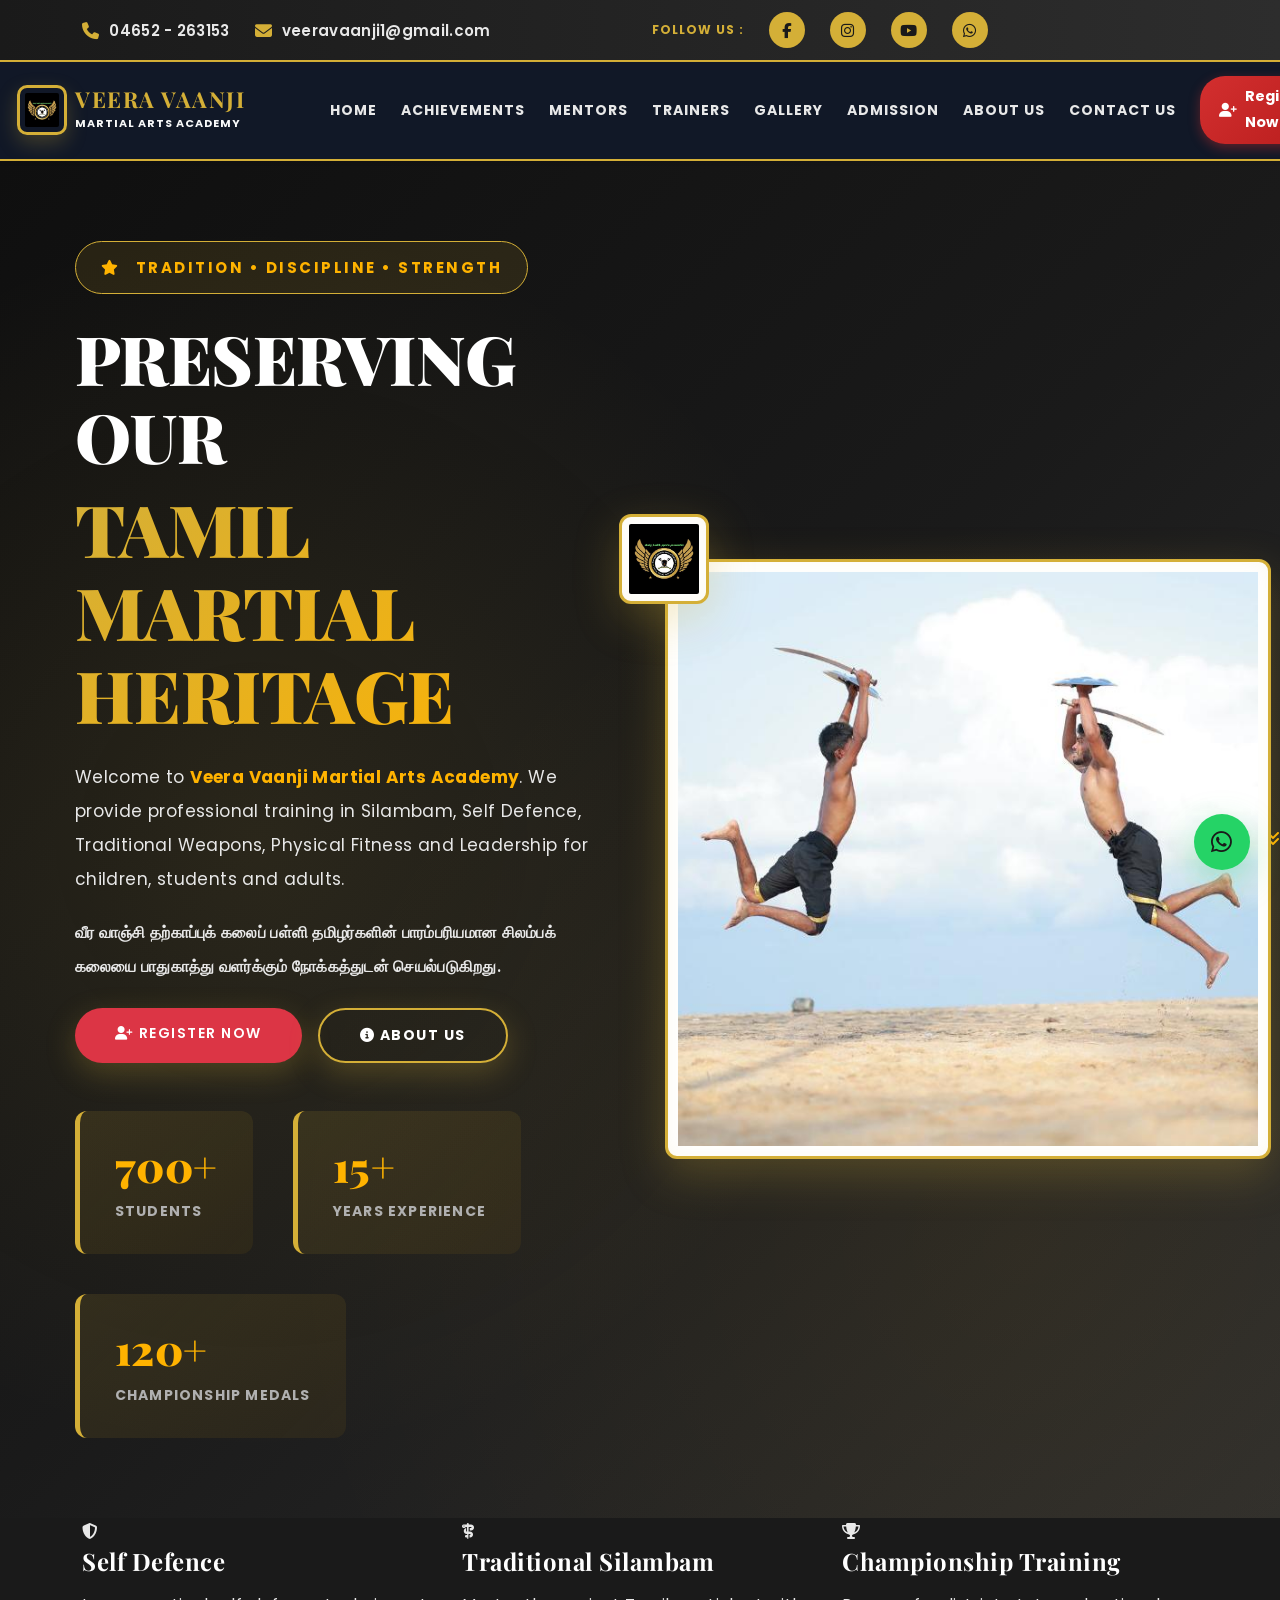
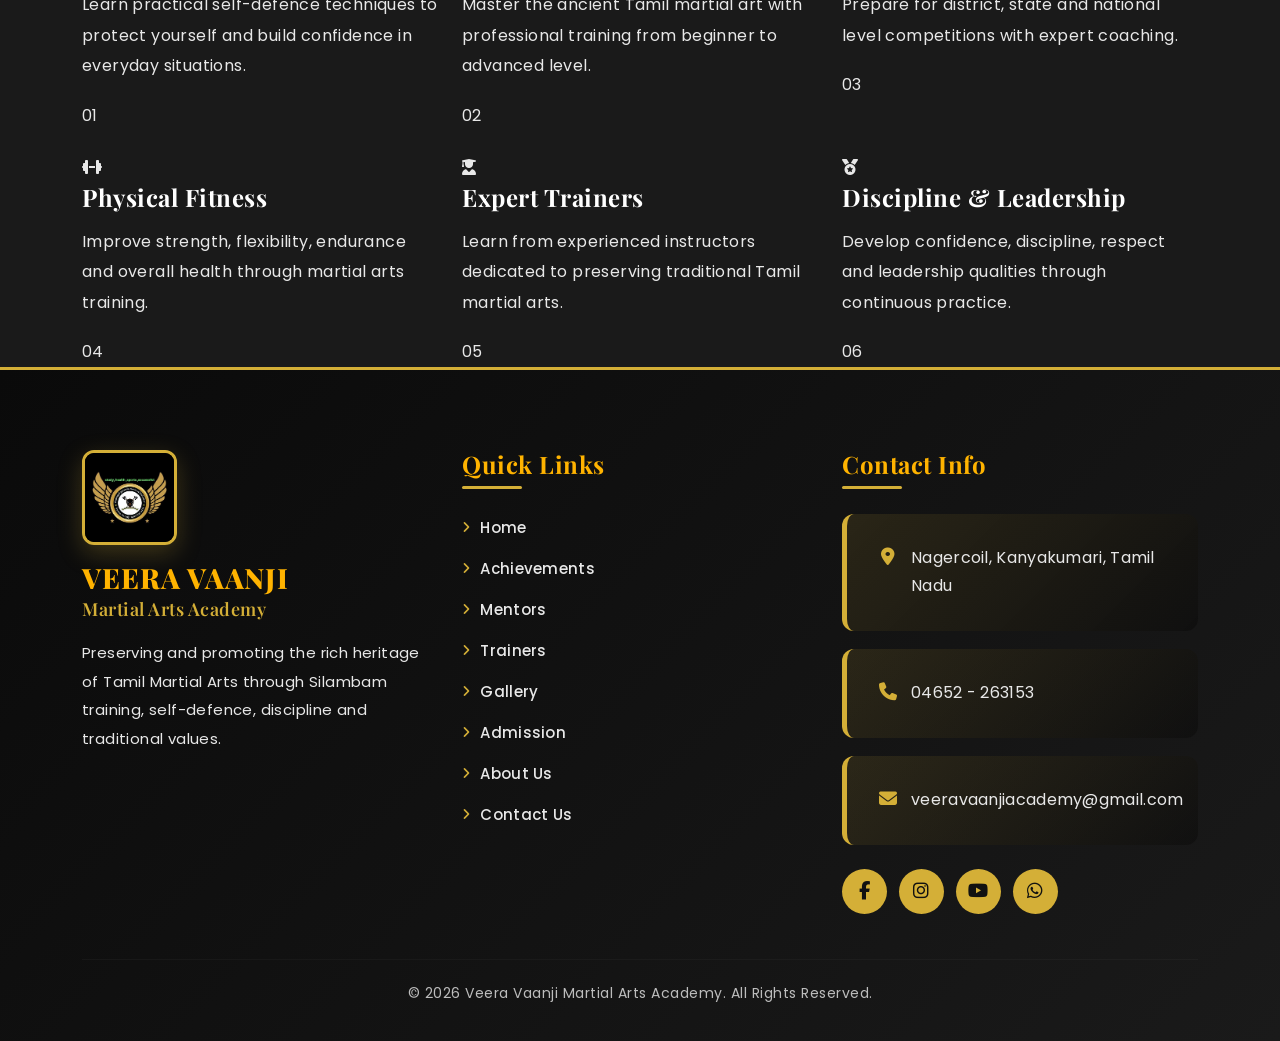
<file: templates/index.html>
<!DOCTYPE html>
<html lang="en">

<head>
    <!-- Character Encoding -->
    <meta charset="UTF-8">
    <meta http-equiv="X-UA-Compatible" content="IE=edge">
    <meta name="viewport" content="width=device-width, initial-scale=1.0">

    <!-- SEO -->
    <meta name="description" content="Veera Vaanji Martial Arts Academy - Learn Traditional Tamil Silambam, Self Defence, Sword Training and Fitness.">
    <meta name="keywords" content="Silambam, Martial Arts, Self Defence, Tamil Martial Arts, Veera Vaanji, Nagercoil, Kanyakumari">
    <meta name="author" content="Veera Vaanji Martial Arts Academy">

    <!-- Website Title -->
    <title>Veera Vaanji Martial Arts Academy | Silambam Training</title>

    <!-- Website Icon -->
    <link rel="icon" type="image/png" href="/static/images/logo.png">

    <!-- Google Fonts -->
    <link rel="preconnect" href="https://fonts.googleapis.com">
    <link rel="preconnect" href="https://fonts.gstatic.com" crossorigin>
    <link href="https://fonts.googleapis.com/css2?family=Poppins:wght@300;400;500;600;700;800;900&display=swap" rel="stylesheet">

    <!-- Bootstrap CSS -->
    <link href="https://cdn.jsdelivr.net/npm/bootstrap@5.3.3/dist/css/bootstrap.min.css" rel="stylesheet">

    <!-- Font Awesome -->
    <link rel="stylesheet" href="https://cdnjs.cloudflare.com/ajax/libs/font-awesome/6.7.2/css/all.min.css">

    <!-- AOS Animation -->
    <link rel="stylesheet" href="https://unpkg.com/aos@2.3.4/dist/aos.css">

    <!-- Swiper -->
    <link rel="stylesheet" href="https://cdn.jsdelivr.net/npm/swiper@11/swiper-bundle.min.css">

    <!-- Animate CSS -->
    <link rel="stylesheet" href="https://cdnjs.cloudflare.com/ajax/libs/animate.css/4.1.1/animate.min.css"/>

    <!-- Bootstrap Icons -->
    <link rel="stylesheet" href="https://cdn.jsdelivr.net/npm/bootstrap-icons@1.11.3/font/bootstrap-icons.min.css">

    <!-- Custom CSS -->
    <link rel="stylesheet" href="/static/css/style.css">

    <style>
        /* Smooth Scroll */
        html {
            scroll-behavior: smooth;
        }

        /* Prominent Register CTA in Navbar */
        .nav-btn-register {
            background: linear-gradient(135deg, #d32f2f, #b71c1c) !important;
            color: #ffffff !important;
            font-weight: 700 !important;
            font-size: 0.9rem !important;
            padding: 0.5rem 1.2rem !important;
            border-radius: 25px !important;
            box-shadow: 0 4px 12px rgba(211, 47, 47, 0.4);
            display: inline-flex;
            align-items: center;
            gap: 7px;
            text-decoration: none;
            transition: all 0.3s ease !important;
        }

        .nav-btn-register:hover {
            background: linear-gradient(135deg, #b71c1c, #801313) !important;
            transform: translateY(-2px);
            box-shadow: 0 6px 16px rgba(211, 47, 47, 0.6);
            color: #ffffff !important;
        }
    </style>
</head>

<body>

    <!--==========================================
                TOP HEADER
    ===========================================-->
    <section class="top-header">
        <div class="container">
            <div class="row align-items-center">
                <!-- Left Side -->
                <div class="col-lg-6 col-md-6">
                    <div class="top-contact">
                        <a href="tel:04652263153">
                            <i class="fa-solid fa-phone"></i> 04652 - 263153
                        </a>
                        <a href="mailto:veeravaanji1@gmail.com" target="_blank">
                            <i class="fa-solid fa-envelope"></i> veeravaanji1@gmail.com
                        </a>
                    </div>
                </div>

                <!-- Right Side -->
                <div class="col-lg-6 col-md-6">
                    <div class="top-social">
                        <span>Follow Us :</span>
                        <a href="https://www.facebook.com/share/1Tf6hzZPC5/" target="_blank">
                            <i class="fab fa-facebook-f"></i>
                        </a>
                        <a href="https://www.instagram.com/veera_vaanji?igsh=MXdpdHE1dXgzdG81OQ==" target="_blank" rel="noopener noreferrer">
                            <i class="fab fa-instagram"></i>
                        </a>
                        <a href="https://youtube.com/@veera_vaanji?si=LfIfXK4PFjBQguB0" target="_blank">
                            <i class="fab fa-youtube"></i>
                        </a>
                         <a href="https://wa.me/918220633153?text=Hello%20Veera%20Vaanji%20Academy,%20I%20want%20admission%20details" target="_blank">
    <i class="fab fa-whatsapp"></i>
</a>
                    </div>
                </div>
            </div>
        </div>
    </section>

    <!--==========================================
                NAVIGATION BAR
    ===========================================-->
  <!-- Navigation Bar with Smooth Mobile Toggle -->
<nav class="navbar navbar-expand-lg navbar-dark custom-navbar sticky-top shadow-sm">
    <div class="container">
        
        <!-- Logo -->
        <a class="navbar-brand d-flex align-items-center" href="/">
            <img src="/static/images/logo.png" alt="Veera Vaanji Logo" class="logo img-fluid" style="height:50px; width:auto;">
            <div class="brand-text ms-2">
                <h4 class="mb-0 fw-bold">VEERA VAANJI</h4>
                <small class="text-uppercase text-light">Martial Arts Academy</small>
            </div>
        </a>

        <!-- Mobile Toggle Button (Animated Hamburger / Close X) -->
        <button class="navbar-toggler mobile-menu-btn" 
                type="button" 
                id="menuToggleBtn"
                aria-label="Toggle navigation">
            <span class="toggler-icon"></span>
        </button>

        <!-- Navigation Menu -->
        <div class="collapse navbar-collapse justify-content-end" id="navbarMenu">
            <ul class="navbar-nav align-items-lg-center">
                <li class="nav-item"><a class="nav-link active" href="/">HOME</a></li>
                <li class="nav-item"><a class="nav-link" href="/achievement">ACHIEVEMENTS</a></li>
                <li class="nav-item"><a class="nav-link" href="/mentors">MENTORS</a></li>
                <li class="nav-item"><a class="nav-link" href="/trainers">TRAINERS</a></li>
                <li class="nav-item"><a class="nav-link" href="/gallery">GALLERY</a></li>
                <li class="nav-item"><a class="nav-link" href="/admission">ADMISSION</a></li>
                <li class="nav-item"><a class="nav-link" href="/about">ABOUT US</a></li>
                <li class="nav-item"><a class="nav-link" href="/contact">CONTACT US</a></li>
                <li class="nav-item ms-lg-2 mt-2 mt-lg-0">
                    <a href="/register" class="nav-btn-register">
                        <i class="fa-solid fa-user-plus"></i> Register Now
                    </a>
                </li>
            </ul>
        </div>

    </div>
</nav>

    <!--==========================================
                    HERO SECTION
    ===========================================-->
    <section class="hero-section" id="hero">
        <div class="hero-overlay"></div>
        <div class="container">
            <div class="row align-items-center min-vh-100">
                <!-- Left Content -->
                <div class="col-lg-6" data-aos="fade-right">
                    <span class="hero-subtitle">
                        <i class="fa-solid fa-star"></i> TRADITION • DISCIPLINE • STRENGTH
                    </span>
                    <h1 class="hero-title">
                        PRESERVING OUR <span>TAMIL MARTIAL HERITAGE</span>
                    </h1>
                    <p class="hero-text">
                        Welcome to <strong>Veera Vaanji Martial Arts Academy</strong>.
                        We provide professional training in Silambam, Self Defence, Traditional Weapons, Physical Fitness and Leadership for children, students and adults.
                    </p>
                    <p class="hero-text tamil">
                        வீர வாஞ்சி தற்காப்புக் கலைப் பள்ளி தமிழர்களின் பாரம்பரியமான சிலம்பக் கலையை பாதுகாத்து வளர்க்கும் நோக்கத்துடன் செயல்படுகிறது.
                    </p>

                    <!-- Buttons -->
                    <div class="hero-buttons mt-4 d-flex gap-3 flex-wrap">
                        <a href="/register" class="btn btn-danger btn-lg" style="border-radius: 30px; font-weight: 600;">
                            <i class="fa-solid fa-user-plus"></i> Register Now
                        </a>
                        <a href="/about" class="btn btn-outline-light btn-lg" style="border-radius: 30px;">
                            <i class="fa-solid fa-circle-info"></i> About Us
                        </a>
                    </div>

                    <!-- Statistics -->
                    <div class="hero-info mt-5">
                        <div class="info-box">
                            <h3>700+</h3>
                            <span>Students</span>
                        </div>
                        <div class="info-box">
                            <h3>15+</h3>
                            <span>Years Experience</span>
                        </div>
                        <div class="info-box">
                            <h3>120+</h3>
                            <span>Championship Medals</span>
                        </div>
                    </div>
                </div>

                <!-- Right Image -->
                <div class="col-lg-6 text-center" data-aos="fade-left">
                    <div class="hero-image">
                        <img src="/static/images/logo.png" alt="Veera Vaanji Logo" class="hero-logo">
                        <img src="/static/images/hero.png" alt="Silambam Training" class="hero-person hero-img-professional">
                    </div>
                </div>
            </div>
        </div>

        <!-- Scroll Down Arrow (Fixed link to features) -->
        <div class="scroll-down">
            <a href="#features" title="Scroll Down">
                <i class="fa-solid fa-angles-down"></i>
            </a>
        </div>
    </section>

    <!--==========================================
                    FEATURE SECTION
    ===========================================-->
    <section class="feature-section" id="features">
        <div class="container">
            <div class="row g-4">
                <!-- Feature 1 -->
                <div class="col-lg-4 col-md-6">
                    <div class="feature-card">
                        <div class="feature-icon">
                            <i class="fa-solid fa-shield-halved"></i>
                        </div>
                        <h4>Self Defence</h4>
                        <p>Learn practical self-defence techniques to protect yourself and build confidence in everyday situations.</p>
                        <span class="feature-number">01</span>
                    </div>
                </div>

                <!-- Feature 2 -->
                <div class="col-lg-4 col-md-6">
                    <div class="feature-card">
                        <div class="feature-icon">
                            <i class="fa-solid fa-staff-snake"></i>
                        </div>
                        <h4>Traditional Silambam</h4>
                        <p>Master the ancient Tamil martial art with professional training from beginner to advanced level.</p>
                        <span class="feature-number">02</span>
                    </div>
                </div>

                <!-- Feature 3 -->
                <div class="col-lg-4 col-md-6">
                    <div class="feature-card">
                        <div class="feature-icon">
                            <i class="fa-solid fa-trophy"></i>
                        </div>
                        <h4>Championship Training</h4>
                        <p>Prepare for district, state and national level competitions with expert coaching.</p>
                        <span class="feature-number">03</span>
                    </div>
                </div>

                <!-- Feature 4 -->
                <div class="col-lg-4 col-md-6">
                    <div class="feature-card">
                        <div class="feature-icon">
                            <i class="fa-solid fa-dumbbell"></i>
                        </div>
                        <h4>Physical Fitness</h4>
                        <p>Improve strength, flexibility, endurance and overall health through martial arts training.</p>
                        <span class="feature-number">04</span>
                    </div>
                </div>

                <!-- Feature 5 -->
                <div class="col-lg-4 col-md-6">
                    <div class="feature-card">
                        <div class="feature-icon">
                            <i class="fa-solid fa-user-graduate"></i>
                        </div>
                        <h4>Expert Trainers</h4>
                        <p>Learn from experienced instructors dedicated to preserving traditional Tamil martial arts.</p>
                        <span class="feature-number">05</span>
                    </div>
                </div>

                <!-- Feature 6 -->
                <div class="col-lg-4 col-md-6">
                    <div class="feature-card">
                        <div class="feature-icon">
                            <i class="fa-solid fa-medal"></i>
                        </div>
                        <h4>Discipline & Leadership</h4>
                        <p>Develop confidence, discipline, respect and leadership qualities through continuous practice.</p>
                        <span class="feature-number">06</span>
                    </div>
                </div>
            </div>
        </div>
    </section>

    <!--==========================================
                    FOOTER
    ===========================================-->
    <footer class="footer">
        <div class="container">
            <div class="row gy-5">
                <!-- Academy Info -->
                <div class="col-lg-4 col-md-6">
                    <div class="footer-logo mb-3">
                        <img src="/static/images/logo.png" alt="Veera Vaanji Logo" class="footer-img img-fluid">
                    </div>
                    <h3 class="academy-name">VEERA VAANJI</h3>
                    <h5 class="academy-sub">Martial Arts Academy</h5>
                    <p class="footer-text">
                        Preserving and promoting the rich heritage of Tamil Martial Arts through Silambam training, self-defence, discipline and traditional values.
                    </p>
                </div>

                <!-- Quick Links -->
                <div class="col-lg-4 col-md-6">
                    <h4 class="footer-title">Quick Links</h4>
                    <ul class="footer-links">
                        <li><a href="/"><i class="fa-solid fa-angle-right"></i> Home</a></li>
                        <li><a href="/achievement"><i class="fa-solid fa-angle-right"></i> Achievements</a></li>
                        <li><a href="/mentors"><i class="fa-solid fa-angle-right"></i> Mentors</a></li>
                        <li><a href="/trainers"><i class="fa-solid fa-angle-right"></i> Trainers</a></li>
                        <li><a href="/gallery"><i class="fa-solid fa-angle-right"></i> Gallery</a></li>
                        <li><a href="/admission"><i class="fa-solid fa-angle-right"></i> Admission</a></li>
                        <li><a href="/about"><i class="fa-solid fa-angle-right"></i> About Us</a></li>
                        <li><a href="/contact"><i class="fa-solid fa-angle-right"></i> Contact Us</a></li>
                       
                    </ul>
                </div>

                <!-- Contact Info -->
                <div class="col-lg-4 col-md-12">
                    <h4 class="footer-title">Contact Info</h4>
                    <div class="contact-item">
                        <i class="fa-solid fa-location-dot"></i>
                        <span>Nagercoil, Kanyakumari, Tamil Nadu</span>
                    </div>
                    <div class="contact-item">
                        <i class="fa-solid fa-phone"></i>
                        <span> 04652 - 263153</span>
                    </div>
                    <div class="contact-item">
                        <i class="fa-solid fa-envelope"></i>
                        <span>veeravaanjiacademy@gmail.com</span>
                    </div>
                    <div class="footer-social mt-4">
                        <a href="https://www.facebook.com/share/1Tf6hzZPC5/" target="_blank"><i class="fab fa-facebook-f"></i></a>
                        <a href="https://www.instagram.com/veera_vaanji?igsh=MXdpdHE1dXgzdG81OQ==" target="_blank"><i class="fab fa-instagram"></i></a>
                        <a href="https://youtube.com/@veera_vaanji?si=LfIfXK4PFjBQguB0" target="_blank"><i class="fab fa-youtube"></i></a>
                                       <a href="https://wa.me/918220633153?text=Hello%20Veera%20Vaanji%20Academy,%20I%20want%20admission%20details" target="_blank">
    <i class="fab fa-whatsapp"></i>
</a>

                    </div>
                </div>
            </div>

            <hr>

            <div class="copyright text-center">
                <p>© 2026 Veera Vaanji Martial Arts Academy. All Rights Reserved.</p>
            </div>
        </div>
    </footer>

    <!--==========================================
            FLOATING ACTION BUTTONS
    ===========================================-->
    <div class="floating-buttons">
        <!-- WhatsApp -->
        <!-- WhatsApp with Pre-filled Message -->
<a href="https://wa.me/918220633153?text=Hello%20Veera%20Vaanji%20Academy,%20I%20want%20admission%20details" class="float-btn whatsapp-btn" target="_blank" title="WhatsApp Chat">
    <i class="fab fa-whatsapp"></i>
</a>

<!-- Phone Floating Button -->


        <!-- Back To Top Arrow (Fixed: No more 404!) -->
        <a href="#" class="float-btn top-btn" onclick="window.scrollTo({top: 0, behavior: 'smooth'}); return false;" title="Back to Top">
            <i class="fa-solid fa-arrow-up"></i>
        </a>
    </div>

    <!--==========================================
            WEBSITE LOADER
    ===========================================-->
    <div id="loader">
        <div class="loader-content">
            <img src="/static/images/logo.png" alt="Veera Vaanji Logo" class="loader-logo">
            <h2>VEERA VAANJI</h2>
            <p>Martial Arts Academy</p>
            <div class="loader-spinner"></div>
        </div>
    </div>

    <!-- Scroll Progress Bar -->
    <div id="progressBar"></div>

    <!--==========================================
                JAVASCRIPT FILES
    ===========================================-->
    <script src="https://cdn.jsdelivr.net/npm/bootstrap@5.3.3/dist/js/bootstrap.bundle.min.js"></script>
    <script src="https://cdn.jsdelivr.net/npm/swiper@11/swiper-bundle.min.js"></script>
    <script src="https://unpkg.com/aos@2.3.4/dist/aos.js"></script>
    <script src="/static/js/script.js"></script>

    <script>
        // AOS Animation
        AOS.init({
            duration: 1000,
            once: true,
            easing: "ease-in-out"
        });

        // Website Loader
        window.addEventListener("load", function () {
            const loader = document.getElementById("loader");
            if (loader) {
                loader.style.opacity = "0";
                setTimeout(function () {
                    loader.style.display = "none";
                }, 500);
            }
        });

        // Scroll Progress Bar
        window.onscroll = function () {
            const winScroll = document.body.scrollTop || document.documentElement.scrollTop;
            const height = document.documentElement.scrollHeight - document.documentElement.clientHeight;
            const scrolled = (winScroll / height) * 100;
            const progressBar = document.getElementById("progressBar");
            if (progressBar) {
                progressBar.style.width = scrolled + "%";
            }
            
        };
    </script>
<script>
    // Smooth Mobile Menu Open & Close Controller
    document.addEventListener("DOMContentLoaded", function () {
        const toggleBtn = document.getElementById("menuToggleBtn");
        const navMenu = document.getElementById("navbarMenu");

        if (toggleBtn && navMenu) {
            // 1. Toggle Open / Close on Hamburger Button Click
            toggleBtn.addEventListener("click", function (e) {
                e.stopPropagation();
                const isOpen = navMenu.classList.contains("show");
                
                if (isOpen) {
                    closeMenu();
                } else {
                    openMenu();
                }
            });

            function openMenu() {
                navMenu.classList.add("show");
                toggleBtn.classList.add("is-active");
            }

            function closeMenu() {
                navMenu.classList.remove("show");
                toggleBtn.classList.remove("is-active");
            }

            // 2. Close Menu when clicking any link inside the menu
            document.querySelectorAll("#navbarMenu a").forEach(function (link) {
                link.addEventListener("click", function () {
                    closeMenu();
                });
            });

            // 3. Close Menu when tapping anywhere outside the navbar
            document.addEventListener("click", function (e) {
                if (!navMenu.contains(e.target) && !toggleBtn.contains(e.target)) {
                    closeMenu();
                }
            });
        }
    });
</script>
</body>

</html>
</file>
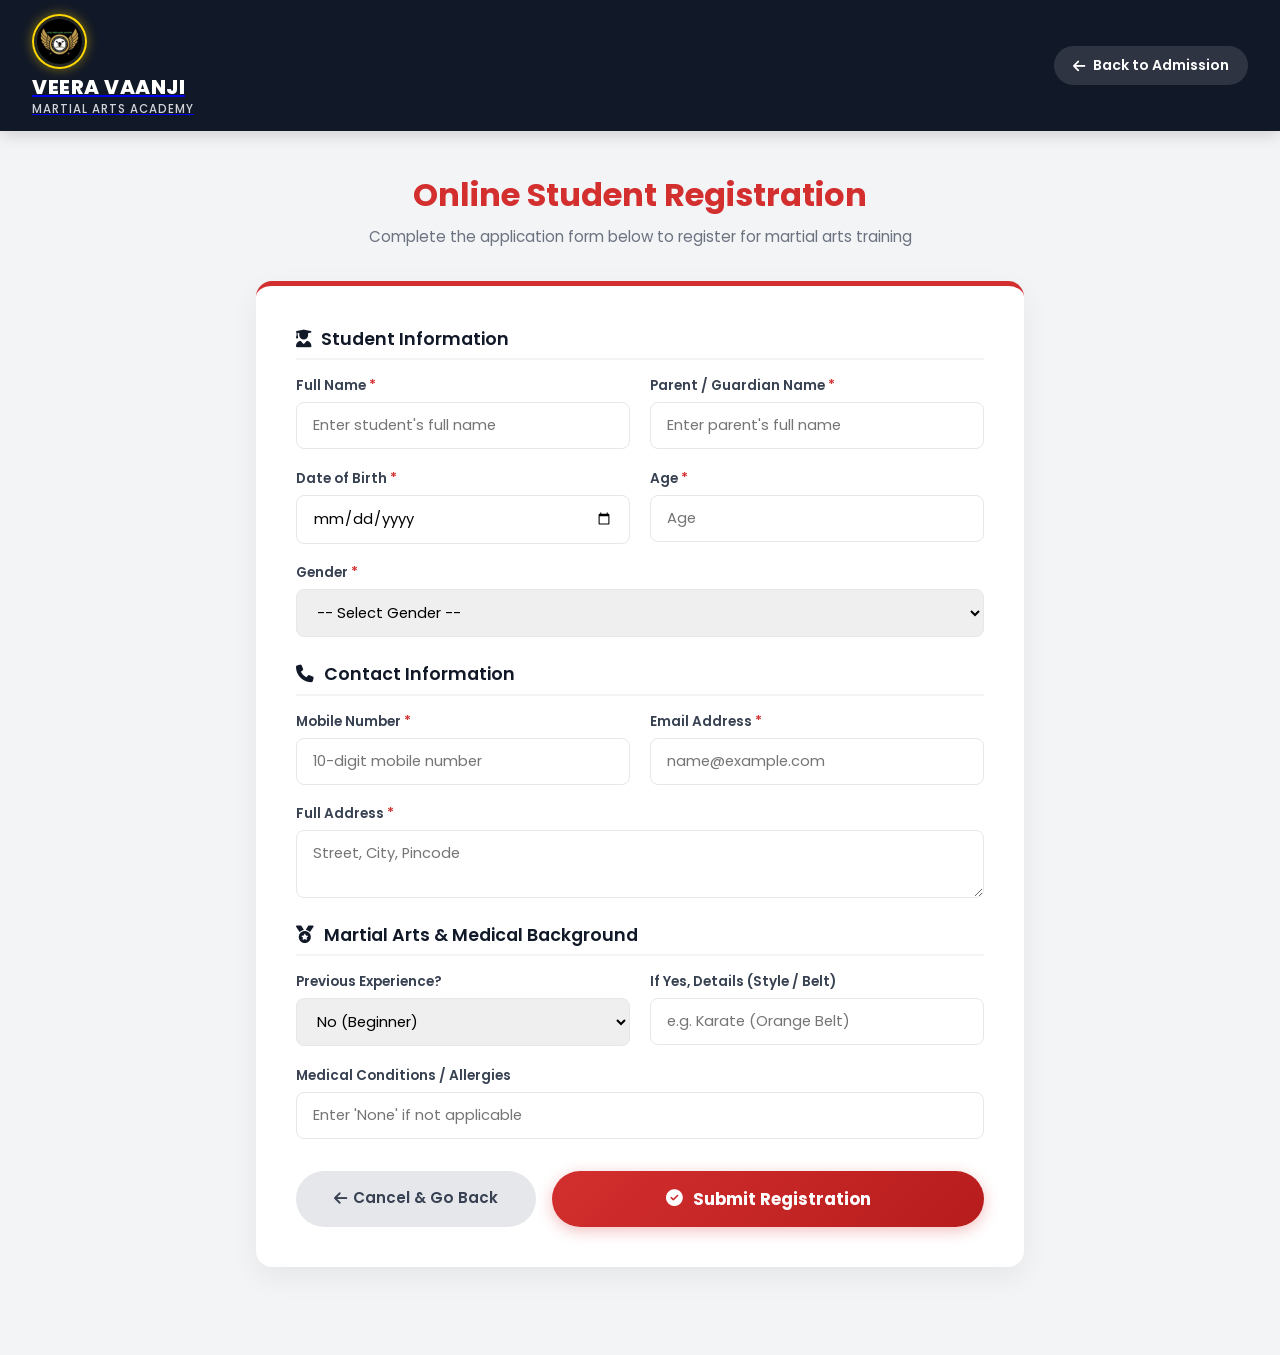
<file: templates/register.html>
<!DOCTYPE html>
<html lang="en">
<head>
    <meta charset="UTF-8">
    <meta name="viewport" content="width=device-width, initial-scale=1.0">
    <title>Student Registration - {{ app_name }}</title>
    
    <!-- Google Fonts (Poppins - Same as Home Page) -->
    <link rel="preconnect" href="https://fonts.googleapis.com">
    <link rel="preconnect" href="https://fonts.gstatic.com" crossorigin>
    <link href="https://fonts.googleapis.com/css2?family=Poppins:wght@300;400;500;600;700;800;900&display=swap" rel="stylesheet">
    
    <!-- Font Awesome Icons -->
    <link rel="stylesheet" href="https://cdnjs.cloudflare.com/ajax/libs/font-awesome/6.4.0/css/all.min.css">
    
    <style>
        :root {
            --primary: #d32f2f;
            --primary-dark: #b71c1c;
            --secondary: #111827;
            --accent: #25D366;
            --bg: #f3f4f6;
            --card-bg: #ffffff;
            --text-main: #111827;
            --text-muted: #6b7280;
            --border: #e5e7eb;
        }

        * {
            box-sizing: border-box;
            margin: 0;
            padding: 0;
            font-family: 'Poppins', 'Segoe UI', system-ui, sans-serif;
        }

        body {
            background-color: var(--bg);
            color: var(--text-main);
            line-height: 1.5;
            padding-bottom: 3rem;
        }

        /* ================= TOP NAVIGATION & LOGO ================= */
        .top-nav {
            background: var(--secondary);
            padding: 0.85rem 2rem;
            display: flex;
            justify-content: space-between;
            align-items: center;
            box-shadow: 0 4px 15px rgba(0,0,0,0.15);
            position: sticky;
            top: 0;
            z-index: 1000;
        }

        /* Exact Home Page Logo Style */
       /* Logo with Golden Yellow Border & Glow */
.brand-logo img {
    height: 55px;
    width: auto;
    object-fit: contain;
    border: 2.5px solid #ffd700;           /* Golden Yellow Border */
    border-radius: 50%;                    /* Circular border */
    padding: 3px;                          /* Inner spacing */
    background: rgba(255, 215, 0, 0.08);   /* Subtle golden tint */
    box-shadow: 0 0 12px rgba(255, 215, 0, 0.45); /* Golden glow */
}
        .brand-logo:hover {
            opacity: 0.95;
        }

        .brand-logo img {
            height: 55px;
            width: auto;
            object-fit: contain;
        }

        .brand-text {
            display: flex;
            flex-direction: column;
            justify-content: center;
        }

        .brand-text h4 {
            margin: 0;
            font-size: 1.25rem;
            font-weight: 800;
            color: #ffffff;
            line-height: 1.1;
            letter-spacing: 0.5px;
            text-transform: uppercase;
        }

        .brand-text small {
            font-size: 0.72rem;
            color: #d1d5db;
            text-transform: uppercase;
            letter-spacing: 1px;
            font-weight: 500;
            margin-top: 3px;
        }

        /* Back Button */
        .back-btn {
            display: inline-flex;
            align-items: center;
            gap: 8px;
            color: #ffffff;
            background: rgba(255,255,255,0.12);
            padding: 0.55rem 1.2rem;
            border-radius: 20px;
            text-decoration: none;
            font-size: 0.88rem;
            font-weight: 600;
            transition: all 0.25s ease;
        }

        .back-btn:hover {
            background: var(--primary);
            color: #ffffff;
            transform: translateX(-3px);
        }

        /* ================= CONTAINER & FORM ================= */
        .wrapper {
            max-width: 800px;
            margin: 2.5rem auto;
            padding: 0 1rem;
        }

        .form-header {
            text-align: center;
            margin-bottom: 2rem;
        }

        .form-header h1 {
            color: var(--primary);
            font-size: 2rem;
            font-weight: 700;
            margin-bottom: 0.4rem;
        }

        .form-header p {
            color: var(--text-muted);
            font-size: 0.95rem;
        }

        /* Form Card */
        .form-card {
            background: var(--card-bg);
            border-radius: 16px;
            padding: 2.5rem;
            box-shadow: 0 10px 30px rgba(0,0,0,0.06);
            border-top: 5px solid var(--primary);
        }

        .section-header {
            font-size: 1.1rem;
            font-weight: 600;
            color: var(--secondary);
            margin: 1.5rem 0 1rem 0;
            padding-bottom: 0.4rem;
            border-bottom: 2px solid #f3f4f6;
            display: flex;
            align-items: center;
            gap: 10px;
        }

        .section-header:first-of-type {
            margin-top: 0;
        }

        .form-grid {
            display: grid;
            grid-template-columns: repeat(2, 1fr);
            gap: 1.2rem;
        }

        .form-group {
            display: flex;
            flex-direction: column;
            gap: 0.35rem;
        }

        .form-group.full-width {
            grid-column: span 2;
        }

        .form-group label {
            font-size: 0.85rem;
            font-weight: 600;
            color: #374151;
        }

        .form-group label .req {
            color: var(--primary);
        }

        .form-group input,
        .form-group select,
        .form-group textarea {
            width: 100%;
            padding: 0.75rem 1rem;
            border: 1.5px solid var(--border);
            border-radius: 8px;
            font-size: 0.92rem;
            outline: none;
            transition: border-color 0.2s, box-shadow 0.2s;
        }

        .form-group input:focus,
        .form-group select:focus,
        .form-group textarea:focus {
            border-color: var(--primary);
            box-shadow: 0 0 0 3px rgba(211, 47, 47, 0.15);
        }

        /* Action Buttons */
        .actions-row {
            display: flex;
            gap: 1rem;
            margin-top: 2rem;
        }

        .btn-submit {
            flex: 2;
            background: linear-gradient(135deg, var(--primary), var(--primary-dark));
            color: white;
            border: none;
            border-radius: 30px;
            padding: 0.95rem 1.5rem;
            font-size: 1.05rem;
            font-weight: 700;
            cursor: pointer;
            display: flex;
            align-items: center;
            justify-content: center;
            gap: 10px;
            transition: all 0.3s ease;
            box-shadow: 0 4px 15px rgba(211, 47, 47, 0.3);
        }

        .btn-submit:hover {
            transform: translateY(-2px);
            box-shadow: 0 6px 20px rgba(211, 47, 47, 0.45);
        }

        .btn-secondary-back {
            flex: 1;
            background: #e5e7eb;
            color: #374151;
            border: none;
            border-radius: 30px;
            padding: 0.95rem 1.5rem;
            font-size: 0.95rem;
            font-weight: 600;
            text-align: center;
            text-decoration: none;
            transition: background 0.2s;
            display: flex;
            align-items: center;
            justify-content: center;
            gap: 6px;
        }

        .btn-secondary-back:hover {
            background: #d1d5db;
        }

        /* ================= MODAL SUCCESS POPUP ================= */
        .modal-overlay {
            position: fixed;
            top: 0;
            left: 0;
            width: 100vw;
            height: 100vh;
            background: rgba(0,0,0,0.6);
            backdrop-filter: blur(4px);
            display: none;
            justify-content: center;
            align-items: center;
            z-index: 1000;
            padding: 1rem;
        }

        .modal-box {
            background: white;
            border-radius: 20px;
            max-width: 500px;
            width: 100%;
            padding: 2.5rem 2rem;
            text-align: center;
            box-shadow: 0 20px 40px rgba(0,0,0,0.2);
            animation: modalFadeIn 0.3s ease;
        }

        @keyframes modalFadeIn {
            from { transform: scale(0.9); opacity: 0; }
            to { transform: scale(1); opacity: 1; }
        }

        .success-icon-wrap {
            width: 70px;
            height: 70px;
            background: #e8f5e9;
            color: #2e7d32;
            border-radius: 50%;
            display: flex;
            align-items: center;
            justify-content: center;
            font-size: 2.2rem;
            margin: 0 auto 1.2rem auto;
            border: 3px solid #c8e6c9;
        }

        .modal-box h2 {
            color: #1f2937;
            font-size: 1.45rem;
            font-weight: 700;
            margin-bottom: 0.5rem;
        }

        .modal-box p {
            color: #6b7280;
            font-size: 0.9rem;
            margin-bottom: 1.5rem;
        }

        .slip-card {
            background: #f9fafb;
            border: 1px dashed #d1d5db;
            border-radius: 10px;
            padding: 1rem;
            text-align: left;
            margin-bottom: 1.5rem;
            font-size: 0.88rem;
        }

        .slip-row {
            display: flex;
            justify-content: space-between;
            padding: 0.35rem 0;
            border-bottom: 1px solid #f3f4f6;
        }

        .slip-row:last-child {
            border-bottom: none;
        }

        .slip-label {
            color: #6b7280;
        }

        .slip-val {
            font-weight: 600;
            color: #111827;
        }

        .modal-actions {
            display: flex;
            flex-direction: column;
            gap: 0.8rem;
        }

        .btn-home {
            background: var(--primary);
            color: white;
            padding: 0.75rem;
            border-radius: 25px;
            text-decoration: none;
            font-weight: 600;
        }

        .btn-print {
            background: #f3f4f6;
            color: #374151;
            padding: 0.75rem;
            border-radius: 25px;
            text-decoration: none;
            font-weight: 600;
            border: 1px solid #d1d5db;
            cursor: pointer;
        }

        @media (max-width: 600px) {
            .top-nav { padding: 0.75rem 1rem; }
            .brand-logo img { height: 42px; }
            .brand-text h4 { font-size: 1.05rem; }
            .brand-text small { font-size: 0.62rem; }
            .form-grid { grid-template-columns: 1fr; }
            .form-group.full-width { grid-column: span 1; }
            .actions-row { flex-direction: column-reverse; }
        }
    </style>
</head>
<body>

    <!-- Top Bar with Exact Home Page Logo Style -->
    <div class="top-nav">
        <a href="/" class="brand-logo">
            <img src="/static/images/logo.png" alt="Veera Vaanji Logo">
            <div class="brand-text">
                <h4>VEERA VAANJI</h4>
                <small>Martial Arts Academy</small>
            </div>
        </a>
        <a href="/admission" class="back-btn">
            <i class="fa-solid fa-arrow-left"></i> Back to Admission
        </a>
    </div>

    <div class="wrapper">
        <div class="form-header">
            <h1>Online Student Registration</h1>
            <p>Complete the application form below to register for martial arts training</p>
        </div>

        <div class="form-card">
            <form id="regForm">
                <!-- Section 1: Student Information -->
                <div class="section-header">
                    <i class="fa-solid fa-user-graduate"></i> Student Information
                </div>
                <div class="form-grid">
                    <div class="form-group">
                        <label for="student_name">Full Name <span class="req">*</span></label>
                        <input type="text" id="student_name" name="student_name" placeholder="Enter student's full name" required>
                    </div>

                    <div class="form-group">
                        <label for="parent_name">Parent / Guardian Name <span class="req">*</span></label>
                        <input type="text" id="parent_name" name="parent_name" placeholder="Enter parent's full name" required>
                    </div>

                    <div class="form-group">
                        <label for="dob">Date of Birth <span class="req">*</span></label>
                        <input type="date" id="dob" name="dob" required onchange="calculateAge()">
                    </div>

                    <div class="form-group">
                        <label for="age">Age <span class="req">*</span></label>
                        <input type="number" id="age" name="age" placeholder="Age" min="4" max="80" required>
                    </div>

                    <div class="form-group full-width">
                        <label for="gender">Gender <span class="req">*</span></label>
                        <select id="gender" name="gender" required>
                            <option value="">-- Select Gender --</option>
                            <option value="Male">Male</option>
                            <option value="Female">Female</option>
                            <option value="Other">Other</option>
                        </select>
                    </div>
                </div>

                <!-- Section 2: Contact Information -->
                <div class="section-header">
                    <i class="fa-solid fa-phone"></i> Contact Information
                </div>
                <div class="form-grid">
                    <div class="form-group">
                        <label for="mobile">Mobile Number <span class="req">*</span></label>
                        <input type="tel" id="mobile" name="mobile" placeholder="10-digit mobile number" pattern="[0-9]{10}" required>
                    </div>

                    <div class="form-group">
                        <label for="email">Email Address <span class="req">*</span></label>
                        <input type="email" id="email" name="email" placeholder="name@example.com" required>
                    </div>

                    <div class="form-group full-width">
                        <label for="address">Full Address <span class="req">*</span></label>
                        <textarea id="address" name="address" rows="2" placeholder="Street, City, Pincode" required></textarea>
                    </div>
                </div>

                <!-- Section 3: Martial Arts Background -->
                <div class="section-header">
                    <i class="fa-solid fa-medal"></i> Martial Arts & Medical Background
                </div>
                <div class="form-grid">
                    <div class="form-group">
                        <label for="previous_martial_art">Previous Experience?</label>
                        <select id="previous_martial_art" name="previous_martial_art">
                            <option value="No">No (Beginner)</option>
                            <option value="Yes">Yes</option>
                        </select>
                    </div>

                    <div class="form-group">
                        <label for="martial_art_details">If Yes, Details (Style / Belt)</label>
                        <input type="text" id="martial_art_details" name="martial_art_details" placeholder="e.g. Karate (Orange Belt)">
                    </div>

                    <div class="form-group full-width">
                        <label for="medical_condition">Medical Conditions / Allergies</label>
                        <input type="text" id="medical_condition" name="medical_condition" placeholder="Enter 'None' if not applicable">
                    </div>
                </div>

                <!-- Action Buttons -->
                <div class="actions-row">
                    <a href="/admission" class="btn-secondary-back">
                        <i class="fa-solid fa-arrow-left"></i> Cancel & Go Back
                    </a>
                    <button type="submit" id="submitBtn" class="btn-submit">
                        <i class="fa-solid fa-circle-check"></i> Submit Registration
                    </button>
                </div>
            </form>
        </div>
    </div>

    <!-- Professional Success Modal -->
    <div class="modal-overlay" id="successModal">
        <div class="modal-box">
            <div class="success-icon-wrap">
                <i class="fa-solid fa-check"></i>
            </div>
            <h2>Registration Successful!</h2>
            <p>Welcome to Veera Vaanji Martial Arts Academy. Your application has been registered into our system.</p>

            <div class="slip-card" id="slipContent">
                <div class="slip-row">
                    <span class="slip-label">Registration ID:</span>
                    <span class="slip-val" id="resId">-</span>
                </div>
                <div class="slip-row">
                    <span class="slip-label">Student Name:</span>
                    <span class="slip-val" id="resName">-</span>
                </div>
                <div class="slip-row">
                    <span class="slip-label">Contact Number:</span>
                    <span class="slip-val" id="resPhone">-</span>
                </div>
                <div class="slip-row">
                    <span class="slip-label">Registered Date:</span>
                    <span class="slip-val" id="resDate">-</span>
                </div>
            </div>

            <div class="modal-actions">
                <button onclick="window.print()" class="btn-print">
                    <i class="fa-solid fa-print"></i> Print Confirmation Slip
                </button>
                <a href="/" class="btn-home">
                    <i class="fa-solid fa-house"></i> Return to Home
                </a>
            </div>
        </div>
    </div>

    <script>
        // Automatic age calculation from Date of Birth
        function calculateAge() {
            const dobInput = document.getElementById("dob").value;
            if (dobInput) {
                const birthDate = new Date(dobInput);
                const diff = Date.now() - birthDate.getTime();
                const ageDate = new Date(diff);
                const age = Math.abs(ageDate.getUTCFullYear() - 1970);
                if (age >= 0) {
                    document.getElementById("age").value = age;
                }
            }
        }

        // Form Submit Handler
        const form = document.getElementById("regForm");
        const submitBtn = document.getElementById("submitBtn");
        const modal = document.getElementById("successModal");

        form.addEventListener("submit", async function(e) {
            e.preventDefault();
            
            submitBtn.disabled = true;
            submitBtn.innerHTML = '<i class="fa-solid fa-spinner fa-spin"></i> Processing Registration...';

            const formData = new FormData(form);

            try {
                const res = await fetch("/register", {
                    method: "POST",
                    body: formData
                });

                const data = await res.json();

                if (res.ok && data.success) {
                    document.getElementById("resId").innerText = data.student.id;
                    document.getElementById("resName").innerText = data.student.name;
                    document.getElementById("resPhone").innerText = data.student.mobile;
                    document.getElementById("resDate").innerText = data.student.joined_date;

                    modal.style.display = "flex";
                    form.reset();
                } else {
                    alert("Error: " + (data.message || "Failed to submit registration."));
                }
            } catch (err) {
                alert("Network error: Could not reach the server.");
            } finally {
                submitBtn.disabled = false;
                submitBtn.innerHTML = '<i class="fa-solid fa-circle-check"></i> Submit Registration';
            }
        });
    </script>
</body>
</html>
</file>
<file: static/css/style.css>
/* ============================================
   VEERA VAANJI MARTIAL ARTS ACADEMY
   PROFESSIONAL CSS - ENHANCED TYPOGRAPHY
   ============================================ */

/* ============================================
   GOOGLE FONTS IMPORT
   ============================================ */

@import url('https://fonts.googleapis.com/css2?family=Playfair+Display:wght@700;800;900&family=Poppins:wght@300;400;500;600;700;800;900&display=swap');

/* ============================================
   ROOT VARIABLES & COLOR PALETTE
   ============================================ */

:root {
    /* Primary Colors */
    --primary-gold: #D4AF37;
    --light-gold: #FFB300;
    --gold-accent: #FFC107;
    
    /* Dark Theme */
    --dark-bg: #1a1a1a;
    --darker-bg: #0f0f0f;
    --black: #000000;
    --white: #ffffff;
    --off-white: #f5f5f5;
    
    /* Text Colors */
    --light-text: #f0f0f0;
    --heading-text: #ffffff;
    --body-text: #e8e8e8;
    --muted-text: #b0b0b0;
    --light-muted: #888888;
    
    /* Gradients */
    --gold-gradient: linear-gradient(135deg, #D4AF37 0%, #FFB300 100%);
    --dark-gradient: linear-gradient(135deg, #0f0f0f 0%, #1a1a1a 100%);
    
    /* Shadows */
    --shadow-gold: 0 10px 30px rgba(212, 175, 55, 0.3);
    --shadow-dark: 0 15px 40px rgba(0, 0, 0, 0.3);
    
    /* Transitions */
    --transition: all 0.35s cubic-bezier(0.25, 0.46, 0.45, 0.94);
    --fast-transition: all 0.2s ease;
}

/* ============================================
   GLOBAL STYLES & RESET
   ============================================ */

* {
    margin: 0;
    padding: 0;
    box-sizing: border-box;
}

html {
    scroll-behavior: smooth;
    font-size: 16px;
}

body {
    font-family: 'Poppins', sans-serif;
    background-color: var(--dark-bg);
    color: var(--body-text);
    line-height: 1.8;
    overflow-x: hidden;
    letter-spacing: 0.3px;
}

/* ============================================
   TYPOGRAPHY - HEADINGS
   ============================================ */

h1, h2, h3, h4, h5, h6 {
    font-family: 'Playfair Display', serif;
    font-weight: 800;
    color: var(--heading-text);
    line-height: 1.2;
    letter-spacing: 0.5px;
    margin-bottom: 15px;
}

h1 {
    font-size: 64px;
    font-weight: 900;
}

h2 {
    font-size: 48px;
    font-weight: 800;
}

h3 {
    font-size: 36px;
    font-weight: 800;
}

h4 {
    font-size: 24px;
    font-weight: 700;
}

h5 {
    font-size: 18px;
    font-weight: 700;
}

h6 {
    font-size: 16px;
    font-weight: 600;
}

/* ============================================
   TYPOGRAPHY - PARAGRAPHS
   ============================================ */

p {
    color: var(--body-text);
    margin-bottom: 20px;
    font-size: 16px;
    font-weight: 400;
    line-height: 1.9;
    letter-spacing: 0.4px;
}

.large-text {
    font-size: 18px;
    line-height: 2;
}

.small-text {
    font-size: 14px;
    line-height: 1.7;
}

/* ============================================
   TYPOGRAPHY - SPAN & EMPHASIS
   ============================================ */

span {
    transition: var(--transition);
}

strong, b {
    font-weight: 700;
    color: var(--light-gold);
}

em, i {
    font-style: italic;
}

/* ============================================
   IMAGES
   ============================================ */

img {
    max-width: 100%;
    height: auto;
    display: block;
}

/* Professional Image Styling */
.hero-image img{
    
    border-radius: 12px;
    border: 3px solid var(--primary-gold);
    box-shadow: 0 15px 45px rgba(212, 175, 55, 0.25),
                inset 0 0 20px rgba(212, 175, 55, 0.08);
    transition: var(--transition);
    object-fit: cover;
    margin-right:-100px;


}
.gallery-img,
.team-img,
.event-img,
.academy-img,
.achievement-img {
    border-radius: 12px;
    border: 3px solid var(--primary-gold);
    box-shadow: 0 15px 45px rgba(212, 175, 55, 0.25),
                inset 0 0 20px rgba(212, 175, 55, 0.08);
    transition: var(--transition);
    object-fit: cover;
}

.gallery-img:hover,
.team-img:hover,
.event-img:hover,
.academy-img:hover,
.achievement-img:hover {
    transform: translateY(-8px) scale(1.02);
    box-shadow: 0 25px 70px rgba(212, 175, 55, 0.35),
                inset 0 0 30px rgba(212, 175, 55, 0.12);
    border-color: var(--light-gold);
}

/* ============================================
   LINKS
   ============================================ */

a {
    color: var(--light-gold);
    text-decoration: none;
    transition: var(--transition);
    font-weight: 500;
}

a:hover {
    color: var(--white);
    text-shadow: 0 0 10px rgba(255, 179, 0, 0.5);
}

/* ============================================
   BUTTONS
   ============================================ */

.btn {
    border-radius: 50px;
    padding: 15px 40px;
    font-weight: 700;
    font-size: 14px;
    text-transform: uppercase;
    letter-spacing: 1.5px;
    transition: var(--transition);
    border: none;
    cursor: pointer;
    display: inline-block;
}

.btn-warning {
    background: var(--gold-gradient);
    color: var(--dark-bg);
    box-shadow: 0 10px 30px rgba(212, 175, 55, 0.3);
}

.btn-warning:hover {
    background: var(--light-gold);
    color: var(--dark-bg);
    transform: translateY(-4px);
    box-shadow: 0 15px 45px rgba(212, 175, 55, 0.4);
}

.btn-outline-light {
    color: var(--white);
    border: 2.5px solid var(--primary-gold);
    background: transparent;
}

.btn-outline-light:hover {
    background: var(--primary-gold);
    color: var(--dark-bg);
    transform: translateY(-4px);
}

/* ============================================
   TOP HEADER
   ============================================ */

.top-header {
    background: linear-gradient(90deg, #1a1a1a 0%, #2d2d2d 100%);
    padding: 12px 0;
    border-bottom: 2px solid var(--primary-gold);
}

.top-contact,
.top-social {
    display: flex;
    align-items: center;
    gap: 25px;
    flex-wrap: wrap;
}

.top-contact a {
    color: var(--body-text);
    text-decoration: none;
    font-size: 15px;
    font-weight: 600;
    transition: var(--transition);
    display: flex;
    align-items: center;
    gap: 10px;
    letter-spacing: 0.3px;
}

.top-contact a:hover {
    color: var(--light-gold);
    text-shadow: 0 0 12px rgba(255, 179, 0, 0.6);
}

.top-contact i {
    font-size: 17px;
    color: var(--primary-gold);
}

.top-social span {
    color: var(--primary-gold);
    font-weight: 700;
    font-size: 12px;
    text-transform: uppercase;
    letter-spacing: 1px;
}

.top-social a {
    width: 36px;
    height: 36px;
    background: var(--primary-gold);
    color: var(--dark-bg);
    border-radius: 50%;
    display: flex;
    align-items: center;
    justify-content: center;
    transition: var(--transition);
    text-decoration: none;
    font-size: 15px;
    font-weight: 600;
}

.top-social a:hover {
    background: var(--light-gold);
    transform: translateY(-4px) scale(1.1);
    box-shadow: 0 8px 20px rgba(255, 179, 0, 0.4);
}

/* ============================================
   NAVBAR
   ============================================ */

.custom-navbar {
    background: linear-gradient(90deg, rgba(0, 0, 0, 0.95) 0%, rgba(26, 26, 26, 0.95) 100%);
    backdrop-filter: blur(10px);
    border-bottom: 2px solid var(--primary-gold);
    padding: 15px 0;
    transition: var(--transition);
}

.navbar-brand {
    transition: var(--transition);
    display: flex;
    align-items: center;
    margin-left: -30px;   /* Increase to -40px or -50px if needed */
    padding-left: 0;
    transform: translateX(-35px);
     
}

.navbar-brand:hover {
    transform: scale(1.05);
}

.logo {
    width: 55px;
    height: auto;
    border-radius: 10px;
    border: 3px solid var(--primary-gold);
    padding: 5px;
    box-shadow: 0 8px 20px rgba(212, 175, 55, 0.25);
    transition: var(--transition);
    object-fit: cover;

    
}

.logo:hover {
    transform: rotate(-5deg) scale(1.08);
    box-shadow: 0 12px 30px rgba(255, 179, 0, 0.35);
}

.brand-text {
    margin-left: 15px;
}

.brand-text h4 {
    color: var(--primary-gold);
    font-size: 22px;
    font-weight: 900;
    letter-spacing: 1.5px;
    margin: 0;
    line-height: 1.1;
}

.brand-text small {
    color: var(--light-gold);
    font-size: 11px;
    font-weight: 700;
    text-transform: uppercase;
    letter-spacing: 1px;
    display: block;
    margin-top: 3px;
}

.navbar-nav {
    gap: 8px;
     margin-left: 60px;
}

.navbar-nav .nav-link {
    color: var(--body-text) !important;
    font-weight: 700;
    font-size: 14px;
    padding: 12px 16px;
    position: relative;
    text-transform: uppercase;
    letter-spacing: 1px;
    transition: var(--transition);
}

.navbar-nav .nav-link::after{
    content: "";
    position: absolute;
    left: 50%;
    bottom: -5px;
    transform: translateX(-50%);
    width: 0;
    height: 3px;
    background: var(--gold-gradient);
    border-radius: 2px;
    transition: 0.3s ease;
}

.navbar-nav .nav-link:hover::after,
.navbar-nav .nav-link.active::after{
    width: 70%;
}

.navbar-nav .nav-link:hover,
.navbar-nav .nav-link.active {
    color: var(--primary-gold) !important;
}

.navbar-nav .nav-link:hover::after,
.navbar-nav .nav-link.active::after {
    width: calc(100% - 40px);
}

.navbar-toggler {
    border: 2px solid var(--primary-gold);
    padding: 8px 12px;
}
.navbar-collapse{
    justify-content: flex-end;
    
}
.nav-link{
    white-space: nowrap;
}
/* Navbar Container */
.navbar {
    background: #111827;
    padding: 0.9rem 2rem;
    display: flex;
    justify-content: space-between;
    align-items: center;
    box-shadow: 0 4px 15px rgba(0, 0, 0, 0.15);
    position: sticky;
    top: 0;
    z-index: 1000;
}

.navbar .logo {
    color: #ffffff;
    font-size: 1.35rem;
    font-weight: 700;
    text-decoration: none;
    display: flex;
    align-items: center;
    gap: 8px;
}

.navbar .nav-links {
    display: flex;
    align-items: center;
    gap: 1.4rem;
    list-style: none;
    margin: 0;
    padding: 0;
}

.navbar .nav-links a {
    color: #d1d5db;
    text-decoration: none;
    font-weight: 500;
    font-size: 0.95rem;
    transition: color 0.2s ease;
}

.navbar .nav-links a:hover,
.navbar .nav-links a.active {
    color: #ff5252;
}

/* Eye-Catching "Register Now" Navbar Button */
.nav-btn-register {
    background: linear-gradient(135deg, #d32f2f, #b71c1c) !important;
    color: #ffffff !important;
    font-weight: 700 !important;
    font-size: 0.92rem !important;
    padding: 0.55rem 1.3rem !important;
    border-radius: 25px !important;
    box-shadow: 0 4px 14px rgba(211, 47, 47, 0.45);
    display: inline-flex;
    align-items: center;
    gap: 8px;
    transition: all 0.3s ease !important;
    letter-spacing: 0.3px;
}

.nav-btn-register:hover {
    background: linear-gradient(135deg, #b71c1c, #801313) !important;
    transform: translateY(-2px);
    box-shadow: 0 6px 18px rgba(211, 47, 47, 0.65);
    color: #ffffff !important;
}

.nav-btn-register:active {
    transform: translateY(0);
}

/* Mobile Responsiveness */
@media (max-width: 768px) {
    .navbar {
        flex-direction: column;
        gap: 1rem;
        padding: 1rem;
    }
    .navbar .nav-links {
        flex-wrap: wrap;
        justify-content: center;
        gap: 0.8rem;
    }
}
/* ============================================
   HERO SECTION
   ============================================ */

.hero-section {
    background: linear-gradient(135deg, #0f0f0f 0%, #1a1a1a 50%, #2d2d2d 100%);
    position: relative;
    overflow: hidden;
    min-height: 100vh;
    display: flex;
    align-items: center;
    padding: 80px 0;
}

.hero-overlay {
    position: absolute;
    top: 0;
    left: 0;
    right: 0;
    bottom: 0;
    background: radial-gradient(circle at 20% 50%, rgba(212, 175, 55, 0.1) 0%, transparent 50%),
                radial-gradient(circle at 80% 80%, rgba(255, 179, 0, 0.05) 0%, transparent 50%);
    z-index: 1;
}

.hero-section .container {
    position: relative;
    z-index: 2;
}

.hero-subtitle {
    color: var(--light-gold);
    font-size: 15px;
    font-weight: 700;
    text-transform: uppercase;
    letter-spacing: 2.5px;
    display: inline-block;
    margin-bottom: 25px;
    padding: 12px 25px;
    border: 1.5px solid var(--primary-gold);
    border-radius: 50px;
    background: rgba(212, 175, 55, 0.12);
    animation: fadeInDown 0.8s ease;
}

.hero-subtitle i {
    margin-right: 10px;
    animation: spin 3s linear infinite;
    display: inline-block;
}

@keyframes spin {
    0% { transform: rotate(0deg); }
    100% { transform: rotate(360deg); }
}

@keyframes fadeInDown {
    from {
        opacity: 0;
        transform: translateY(-20px);
    }
    to {
        opacity: 1;
        transform: translateY(0);
    }
}

.hero-title {
    font-size: 68px;
    font-weight: 900;
    line-height: 1.15;
    letter-spacing: -0.5px;
    margin-bottom: 25px;
    color: var(--white);
    animation: fadeInUp 0.8s ease 0.2s both;
}

.hero-title span {
    display: block;
    margin-top: 12px;
    background: var(--gold-gradient);
    -webkit-background-clip: text;
    -webkit-text-fill-color: transparent;
    background-clip: text;
    font-size: 72px;
}

@keyframes fadeInUp {
    from {
        opacity: 0;
        transform: translateY(30px);
    }
    to {
        opacity: 1;
        transform: translateY(0);
    }
}

.hero-text {
    font-size: 17px;
    line-height: 2;
    color: var(--body-text);
    margin-bottom: 20px;
    font-weight: 400;
    letter-spacing: 0.4px;
    max-width: 650px;
}

.hero-text.tamil {
    font-size: 16px;
    color: var(--body-text);
    font-weight: 600;
    line-height: 2.1;
    margin-top: 20px;
    letter-spacing: 0.3px;
}

.hero-buttons {
    display: flex;
    gap: 20px;
    flex-wrap: wrap;
    margin-top: 40px;
}

.hero-buttons .btn {
    min-width: 180px;
    box-shadow: 0 10px 30px rgba(212, 175, 55, 0.25);
}

.hero-buttons .btn:hover {
    transform: translateY(-5px);
}

.hero-info {
    display: flex;
    gap: 40px;
    margin-top: 60px;
    flex-wrap: wrap;
}

.info-box {
    background: linear-gradient(135deg, rgba(212, 175, 55, 0.12) 0%, rgba(255, 179, 0, 0.06) 100%);
    padding: 30px 35px;
    border-radius: 12px;
    border-left: 5px solid var(--primary-gold);
    min-width: 160px;
    transition: var(--transition);
}

.info-box:hover {
    transform: translateY(-8px);
    box-shadow: 0 15px 40px rgba(212, 175, 55, 0.2);
}

.info-box h3 {
    font-size: 42px;
    font-weight: 900;
    color: var(--light-gold);
    margin-bottom: 8px;
}

.info-box span {
    font-size: 14px;
    color: var(--muted-text);
    text-transform: uppercase;
    letter-spacing: 1.2px;
    font-weight: 700;
    display: block;
}

/* Hero Image */
.hero-image {
    position: relative;
    display: flex;
    justify-content: center;
    align-items: center;
    padding: 20px;
    margin-top: 40px;
}

.hero-img-professional {
    width: 1000%;
    max-width: 1000px;
    height: 600px;
    object-fit: cover;
    border-radius: 55px 18px 55px 18px;
    background: #ffffff;
    padding: 10px;
    border: 4px solid var(--primary-gold);
    box-shadow: 0 20px 50px rgba(0, 0, 0, 0.35),
                0 10px 20px rgba(212, 175, 55, 0.2);
    transition: all 0.5s cubic-bezier(0.25, 0.46, 0.45, 0.94);
}

.hero-img-professional:hover {
    transform: translateY(-12px) scale(1.03);
    border-color: var(--light-gold);
    box-shadow: 0 30px 70px rgba(0, 0, 0, 0.4),
                0 15px 30px rgba(255, 179, 0, 0.3);
}

.hero-img-professional::before {
    content: '';
    position: absolute;
    top: 0;
    left: -120%;
    width: 60%;
    height: 100%;
    background: linear-gradient(90deg, transparent, rgba(255, 255, 255, 0.4), transparent);
    transform: skewX(-25deg);
    transition: 1s ease;
}

.hero-img-professional:hover::before {
    left: 140%;
}

/* Hero Logo */
.hero-logo {
    position: absolute;
    top: -25px;
    left: -26px;
    width: 90px;
    height: 90px;
    object-fit: cover;
    background: #ffffff;
    border-radius: 50%;
    padding: 7px;
    border: 4px solid var(--primary-gold);
    box-shadow: 0 12px 30px rgba(212, 175, 55, 0.3);
    z-index: 10;
    transition: var(--transition);
    animation: logoFloat 2.5s ease-in-out infinite;
}

.hero-logo:hover {
    transform: rotate(12deg) scale(1.1);
}

@keyframes logoFloat {
    0%, 100% { transform: translateY(0); }
    50% { transform: translateY(-12px); }
}

/* ============================================
   GALLERY SECTION
   ============================================ */

.gallery-section {
    background: linear-gradient(135deg, #1a1a1a 0%, #0f0f0f 100%);
    padding: 100px 0;
}

.section-title {
    font-size: 56px;
    font-weight: 900;
    text-align: center;
    margin-bottom: 60px;
    color: var(--white);
    position: relative;
    display: block;
    letter-spacing: -0.5px;
}

.section-title span {
    color: var(--primary-gold);
}

.section-title::after {
    content: '';
    position: absolute;
    bottom: -20px;
    left: 50%;
    transform: translateX(-50%);
    width: 80px;
    height: 5px;
    background: var(--gold-gradient);
    border-radius: 3px;
    box-shadow: 0 5px 15px rgba(212, 175, 55, 0.3);
}

.gallery-container {
    display: grid;
    grid-template-columns: repeat(auto-fit, minmax(300px, 1fr));
    gap: 35px;
    margin-top: 50px;
}

.gallery-item {
    position: relative;
    overflow: hidden;
    aspect-ratio: 4/3;
    cursor: pointer;
    border-radius: 15px;
    box-shadow: 0 10px 30px rgba(0, 0, 0, 0.3);
}

.gallery-img {
    width: 100%;
    height: 100%;
    transition: var(--transition);
}

.gallery-overlay {
    position: absolute;
    top: 0;
    left: 0;
    right: 0;
    bottom: 0;
    background: linear-gradient(135deg, rgba(212, 175, 55, 0.85) 0%, rgba(0, 0, 0, 0.95) 100%);
    opacity: 0;
    display: flex;
    align-items: center;
    justify-content: center;
    transition: var(--transition);
    backdrop-filter: blur(5px);
}

.gallery-item:hover .gallery-overlay {
    opacity: 1;
}

.gallery-overlay i {
    font-size: 56px;
    color: var(--white);
    transition: var(--transition);
    font-weight: 700;
}

.gallery-item:hover .gallery-overlay i {
    transform: scale(1.3);
}

/* ============================================
   ACHIEVEMENTS SECTION
   ============================================ */

.achievements-section {
    background: linear-gradient(135deg, #0f0f0f 0%, #1a1a1a 100%);
    padding: 100px 0;
}

.achievements-container {
    display: grid;
    grid-template-columns: repeat(auto-fit, minmax(280px, 1fr));
    gap: 35px;
}

.achievement-card {
    background: linear-gradient(135deg, rgba(212, 175, 55, 0.12) 0%, rgba(0, 0, 0, 0.5) 100%);
    border: 1.5px solid var(--primary-gold);
    border-radius: 15px;
    padding: 40px 30px;
    text-align: center;
    transition: var(--transition);
    position: relative;
    overflow: hidden;
}

.achievement-card::before {
    content: '';
    position: absolute;
    top: -100%;
    left: -100%;
    width: 300%;
    height: 300%;
    background: radial-gradient(circle, rgba(212, 175, 55, 0.15) 0%, transparent 70%);
    transition: var(--transition);
}

.achievement-card:hover {
    transform: translateY(-12px);
    border-color: var(--light-gold);
    box-shadow: 0 20px 50px rgba(212, 175, 55, 0.25);
}

.achievement-card:hover::before {
    top: 0;
    left: 0;
}

.achievement-card h4 {
    font-size: 22px;
    font-weight: 800;
    color: var(--light-gold);
    margin-bottom: 15px;
    position: relative;
    z-index: 1;
}

.achievement-card p {
    font-size: 16px;
    color: var(--body-text);
    line-height: 1.9;
    position: relative;
    z-index: 1;
    font-weight: 400;
}

/* ============================================
   EVENTS SECTION
   ============================================ */

.events-section {
    background: linear-gradient(135deg, #1a1a1a 0%, #0f0f0f 100%);
    padding: 100px 0;
}

.events-container {
    display: grid;
    grid-template-columns: repeat(auto-fit, minmax(320px, 1fr));
    gap: 35px;
}

.event-card {
    background: linear-gradient(135deg, rgba(212, 175, 55, 0.08) 0%, rgba(0, 0, 0, 0.3) 100%);
    border: 2px solid transparent;
    border-radius: 15px;
    overflow: hidden;
    transition: var(--transition);
}

.event-card:hover {
    border-color: var(--primary-gold);
    box-shadow: 0 20px 50px rgba(212, 175, 55, 0.3);
    transform: translateY(-12px);
}

.event-img {
    width: 100%;
    height: 280px;
    object-fit: cover;
    transition: var(--transition);
}

.event-card:hover .event-img {
    transform: scale(1.08);
}

.event-content {
    padding: 30px;
}

.event-date {
    color: var(--light-gold);
    font-size: 13px;
    font-weight: 800;
    text-transform: uppercase;
    letter-spacing: 1.5px;
    margin-bottom: 12px;
    display: block;
}

.event-card h4 {
    font-size: 22px;
    font-weight: 800;
    color: var(--white);
    margin-bottom: 12px;
}

.event-card p {
    font-size: 16px;
    color: var(--body-text);
    line-height: 1.9;
    margin-bottom: 20px;
    font-weight: 400;
}

.event-btn {
    display: inline-block;
    padding: 12px 30px;
    background: var(--primary-gold);
    color: var(--dark-bg);
    text-decoration: none;
    border-radius: 50px;
    font-weight: 700;
    font-size: 13px;
    text-transform: uppercase;
    letter-spacing: 1.2px;
    transition: var(--transition);
}

.event-btn:hover {
    background: var(--light-gold);
    transform: translateX(5px);
    box-shadow: 0 10px 25px rgba(255, 179, 0, 0.3);
}

/* ============================================
   ABOUT SECTION
   ============================================ */

.about-section {
    background: linear-gradient(135deg, #0f0f0f 0%, #1a1a1a 100%);
    padding: 100px 0;
}

.about-content {
    display: grid;
    grid-template-columns: 1fr 1fr;
    gap: 60px;
    align-items: center;
}

.about-image {
    position: relative;
}

.academy-img {
    width: 100%;
    height: auto;
    border-radius: 15px;
}

.about-image::before {
    content: '';
    position: absolute;
    top: -30px;
    left: -30px;
    right: 30px;
    bottom: 30px;
    border: 3px dashed var(--primary-gold);
    border-radius: 15px;
    z-index: -1;
    opacity: 0.6;
}

.about-text h2 {
    font-size: 48px;
    font-weight: 900;
    color: var(--white);
    margin-bottom: 25px;
    line-height: 1.2;
}

.about-text h2 span {
    color: var(--light-gold);
}

.about-text p {
    font-size: 17px;
    color: var(--body-text);
    line-height: 2;
    margin-bottom: 25px;
    font-weight: 400;
}

.features-list {
    list-style: none;
    margin: 35px 0;
}

.features-list li {
    color: var(--body-text);
    margin: 16px 0;
    padding-left: 40px;
    position: relative;
    font-size: 17px;
    font-weight: 500;
    line-height: 1.8;
}

.features-list li::before {
    content: '✓';
    position: absolute;
    left: 0;
    color: var(--primary-gold);
    font-weight: 900;
    font-size: 22px;
    line-height: 1;
}

/* ============================================
   TEAM SECTION
   ============================================ */

.team-section {
    background: linear-gradient(135deg, #1a1a1a 0%, #0f0f0f 100%);
    padding: 100px 0;
}

.team-container {
    display: grid;
    grid-template-columns: repeat(auto-fit, minmax(300px, 1fr));
    gap: 35px;
}

.team-card {
    background: linear-gradient(135deg, rgba(212, 175, 55, 0.1) 0%, rgba(0, 0, 0, 0.4) 100%);
    border: 1.5px solid var(--primary-gold);
    border-radius: 15px;
    overflow: hidden;
    transition: var(--transition);
    text-align: center;
}

.team-card:hover {
    transform: translateY(-15px);
    box-shadow: 0 25px 60px rgba(212, 175, 55, 0.3);
    border-color: var(--light-gold);
}

.team-img {
    width: 100%;
    height: 320px;
    object-fit: cover;
    transition: var(--transition);
}

.team-card:hover .team-img {
    transform: scale(1.05);
}

.team-content {
    padding: 30px;
}

.team-card h4 {
    font-size: 20px;
    font-weight: 800;
    color: var(--light-gold);
    margin-bottom: 8px;
}

.team-card p {
    font-size: 15px;
    color: var(--muted-text);
    margin-bottom: 20px;
    text-transform: uppercase;
    letter-spacing: 1px;
    font-weight: 700;
}

.team-social {
    display: flex;
    justify-content: center;
    gap: 15px;
}

.team-social a {
    width: 40px;
    height: 40px;
    background: var(--primary-gold);
    color: var(--dark-bg);
    border-radius: 50%;
    display: flex;
    align-items: center;
    justify-content: center;
    transition: var(--transition);
    text-decoration: none;
    font-size: 14px;
    font-weight: 700;
}

.team-social a:hover {
    background: var(--light-gold);
    transform: scale(1.15) translateY(-5px);
}

/* ============================================
   CONTACT SECTION
   ============================================ */

.contact-section {
    background: linear-gradient(135deg, #0f0f0f 0%, #1a1a1a 100%);
    padding: 100px 0;
}

.contact-container {
    display: grid;
    grid-template-columns: 1fr 1fr;
    gap: 60px;
    align-items: start;
}

.contact-info {
    display: grid;
    grid-template-columns: 1fr;
    gap: 35px;
}

.contact-item {
    background: linear-gradient(135deg, rgba(212, 175, 55, 0.12) 0%, rgba(0, 0, 0, 0.3) 100%);
    padding: 30px;
    border-radius: 12px;
    border-left: 5px solid var(--primary-gold);
    transition: var(--transition);
    display: flex;
    gap: 25px;
    align-items: flex-start;
}

.contact-item:hover {
    transform: translateX(12px);
    border-left-color: var(--light-gold);
    box-shadow: 0 15px 40px rgba(212, 175, 55, 0.2);
}

.contact-item i {
    font-size: 28px;
    color: var(--primary-gold);
    min-width: 35px;
    text-align: center;
    margin-top: 5px;
    font-weight: 700;
}

.contact-item h5 {
    color: var(--light-gold);
    font-size: 15px;
    font-weight: 800;
    margin-bottom: 8px;
    text-transform: uppercase;
    letter-spacing: 1px;
}

.contact-item span {
    color: var(--body-text);
    font-size: 16px;
    line-height: 1.8;
    font-weight: 400;
}

/* Contact Form */
.contact-form {
    background: linear-gradient(135deg, rgba(212, 175, 55, 0.1) 0%, rgba(0, 0, 0, 0.4) 100%);
    padding: 45px;
    border-radius: 15px;
    border: 1.5px solid var(--primary-gold);
}

.form-group {
    margin-bottom: 25px;
}

.form-group label {
    color: var(--light-gold);
    font-weight: 800;
    font-size: 14px;
    text-transform: uppercase;
    letter-spacing: 1.2px;
    margin-bottom: 10px;
    display: block;
}

.form-group input,
.form-group textarea {
    width: 100%;
    padding: 15px 18px;
    background: rgba(0, 0, 0, 0.4);
    border: 1.5px solid var(--primary-gold);
    border-radius: 8px;
    color: var(--body-text);
    font-family: 'Poppins', sans-serif;
    font-size: 16px;
    transition: var(--transition);
    font-weight: 400;
}

.form-group input::placeholder,
.form-group textarea::placeholder {
    color: var(--light-muted);
    font-weight: 500;
}

.form-group input:focus,
.form-group textarea:focus {
    outline: none;
    border-color: var(--light-gold);
    box-shadow: 0 0 20px rgba(212, 175, 55, 0.4);
    background: rgba(212, 175, 55, 0.08);
}

.form-group textarea {
    resize: vertical;
    min-height: 140px;
}

.form-btn {
    width: 100%;
    padding: 16px 35px;
    background: var(--gold-gradient);
    color: var(--dark-bg);
    border: none;
    border-radius: 50px;
    font-weight: 800;
    font-size: 15px;
    text-transform: uppercase;
    letter-spacing: 1.5px;
    cursor: pointer;
    transition: var(--transition);
    box-shadow: 0 10px 30px rgba(212, 175, 55, 0.3);
}

.form-btn:hover {
    background: var(--light-gold);
    transform: translateY(-4px);
    box-shadow: 0 15px 45px rgba(212, 175, 55, 0.4);
}

/* ============================================
   LOCATION MAP SECTION
   ============================================ */

.location-section {
    background: linear-gradient(135deg, #1a1a1a 0%, #0f0f0f 100%);
    padding: 100px 0;
}

.location-header {
    text-align: center;
    margin-bottom: 60px;
}

.location-header h2 {
    font-size: 48px;
    font-weight: 900;
    color: var(--white);
    margin-bottom: 15px;
}

.location-header p {
    font-size: 18px;
    color: var(--body-text);
    font-weight: 400;
}

.map-box {
    border-radius: 18px;
    border: 4px solid var(--primary-gold);
    overflow: hidden;
    box-shadow: 0 20px 60px rgba(212, 175, 55, 0.3);
    transition: var(--transition);
}

.map-box:hover {
    box-shadow: 0 30px 80px rgba(212, 175, 55, 0.35);
}

.map-box iframe {
    display: block;
    border: none;
    width: 100%;
}

/*============================================
            FOOTER
============================================*/

.footer{
    background:linear-gradient(135deg,#0a0a0a 0%,#1a1a1a 100%);
    color:var(--muted-text);
    padding:80px 0 35px;
    border-top:3px solid var(--primary-gold);
}

.footer-logo{
    margin-bottom:20px;
}

.footer-img{
    width:95px;
    height:95px;
    object-fit:cover;
    border-radius:12px;
    border:3px solid var(--primary-gold);
    box-shadow:0 8px 25px rgba(212,175,55,.25);
    transition:.4s;
}

.footer-img:hover{
    transform:translateY(-6px) scale(1.05);
    box-shadow:0 15px 35px rgba(255,179,0,.35);
}

.academy-name{
    color:var(--light-gold);
    font-size:28px;
    font-weight:800;
    letter-spacing:1px;
    margin:15px 0 5px;
}

.academy-sub{
    color:var(--primary-gold);
    font-size:18px;
    font-weight:600;
    margin-bottom:18px;
}

.footer-text{
    color:var(--body-text);
    font-size:15px;
    line-height:1.9;
    margin:0;
}

.footer-title{
    color:var(--light-gold);
    font-size:24px;
    font-weight:700;
    margin-bottom:25px;
    position:relative;
    padding-bottom:10px;
}

.footer-title::after{
    content:"";
    position:absolute;
    left:0;
    bottom:0;
    width:60px;
    height:3px;
    background:var(--primary-gold);
    border-radius:10px;
}

.footer-links{
    list-style:none;
    margin:0;
    padding:0;
}

.footer-links li{
    margin-bottom:14px;
}

.footer-links a{
    color:var(--body-text);
    text-decoration:none;
    font-size:15px;
    font-weight:500;
    display:flex;
    align-items:center;
    gap:10px;
    transition:.3s;
}

.footer-links a:hover{
    color:var(--primary-gold);
    transform:translateX(8px);
}

.footer-links i{
    color:var(--primary-gold);
    font-size:13px;
}

.contact-item{
    display:flex;
    align-items:flex-start;
    gap:12px;
    margin-bottom:18px;
    font-size:15px;
    color:var(--body-text);
}

.contact-item i{
    color:var(--primary-gold);
    font-size:18px;
    margin-top:4px;
    min-width:22px;
}

.footer-social{
    display:flex;
    gap:12px;
    margin-top:25px;
}

.footer-social a{
    width:45px;
    height:45px;
    display:flex;
    align-items:center;
    justify-content:center;
    border-radius:50%;
    background:var(--primary-gold);
    color:#111;
    text-decoration:none;
    font-size:18px;
    transition:.3s;
}

.footer-social a:hover{
    background:var(--light-gold);
    transform:translateY(-5px);
    box-shadow:0 10px 20px rgba(255,179,0,.35);
}

.footer hr{
    border:none;
    border-top:1px solid rgba(255,255,255,.12);
    margin:45px 0 20px;
}

.copyright p{
    margin:0;
    text-align:center;
    color:#bdbdbd;
    font-size:14px;
    letter-spacing:.5px;
}

/* Responsive */

@media(max-width:768px){

.footer{
    text-align:center;
}

.footer-title::after{
    left:50%;
    transform:translateX(-50%);
}

.footer-links a{
    justify-content:center;
}

.contact-item{
    justify-content:center;
}

.footer-social{
    justify-content:center;
}

}

/* ============================================
   FLOATING ACTION BUTTONS
   ============================================ */

.floating-buttons {
    position: fixed;
    bottom: 30px;
    right: 30px;
    display: flex;
    flex-direction: column;
    gap: 18px;
    z-index: 999;
}

.float-btn {
    width: 56px;
    height: 56px;
    background: var(--gold-gradient);
    color: var(--dark-bg);
    border-radius: 50%;
    display: flex;
    align-items: center;
    justify-content: center;
    text-decoration: none;
    font-size: 24px;
    transition: var(--transition);
    box-shadow: 0 12px 35px rgba(212, 175, 55, 0.35);
    border: none;
    cursor: pointer;
    font-weight: 700;
}

.float-btn:hover {
    background: var(--light-gold);
    transform: scale(1.15) translateY(-8px);
    box-shadow: 0 18px 50px rgba(212, 175, 55, 0.4);
}

.whatsapp-btn {
    background: #25D366 !important;
    box-shadow: 0 12px 35px rgba(37, 211, 102, 0.35);
}

.whatsapp-btn:hover {
    background: #20BA5A !important;
    box-shadow: 0 18px 50px rgba(37, 211, 102, 0.4);
}

/* ============================================
   WEBSITE LOADER
   ============================================ */

#loader {
    position: fixed;
    top: 0;
    left: 0;
    width: 100%;
    height: 100%;
    background: linear-gradient(135deg, #000 0%, #1a1a1a 100%);
    display: flex;
    align-items: center;
    justify-content: center;
    z-index: 9999;
    opacity: 1;
    transition: opacity 0.5s ease;
}

.loader-content {
    text-align: center;
}

.loader-logo {
    width: 110px;
    height: 110px;
    border-radius: 50%;
    background: #fff;
    padding: 8px;
    border: 4px solid var(--primary-gold);
    animation: pulse 2.5s ease-in-out infinite;
    margin: 0 auto 20px;
}

@keyframes pulse {
    0%, 100% {
        transform: scale(1);
        box-shadow: 0 0 35px rgba(212, 175, 55, 0.35);
    }
    50% {
        transform: scale(1.08);
        box-shadow: 0 0 60px rgba(212, 175, 55, 0.5);
    }
}

.loader-content h2 {
    color: var(--light-gold);
    font-size: 32px;
    font-weight: 900;
    letter-spacing: 1px;
    margin-bottom: 10px;
}

.loader-content p {
    color: var(--body-text);
    font-size: 15px;
    font-weight: 600;
    text-transform: uppercase;
    letter-spacing: 1.5px;
}

.loader-spinner {
    width: 50px;
    height: 50px;
    margin: 25px auto;
    border: 5px solid rgba(212, 175, 55, 0.2);
    border-top: 5px solid var(--primary-gold);
    border-radius: 50%;
    animation: spin 1s linear infinite;
}

/* ============================================
   SCROLL PROGRESS BAR
   ============================================ */

#progressBar {
    position: fixed;
    top: 0;
    left: 0;
    height: 4px;
    width: 0;
    background: var(--gold-gradient);
    z-index: 99999;
    box-shadow: 0 0 15px var(--primary-gold);
}

/* ============================================
   RESPONSIVE DESIGN
   ============================================ */

@media (max-width: 1024px) {
    .hero-title {
        font-size: 54px;
    }
    
    .section-title {
        font-size: 44px;
    }
}

@media (max-width: 768px) {
    .hero-title {
        font-size: 42px;
    }
    
    .hero-title span {
        font-size: 46px;
    }
    
    .section-title {
        font-size: 36px;
    }

    .hero-buttons {
        flex-direction: column;
    }

    .hero-buttons .btn {
        width: 100%;
        text-align: center;
    }

    .hero-info {
        flex-direction: column;
        gap: 20px;
    }

    .contact-container {
        grid-template-columns: 1fr;
    }

    .about-content {
        grid-template-columns: 1fr;
        gap: 40px;
    }

    .about-image::before {
        display: none;
    }

    .floating-buttons {
        bottom: 20px;
        right: 20px;
        gap: 12px;
    }

    .gallery-container,
    .team-container,
    .events-container,
    .achievements-container {
        grid-template-columns: 1fr;
    }
}

@media (max-width: 576px) {
    h1 { font-size: 36px; }
    h2 { font-size: 32px; }
    h3 { font-size: 28px; }
    
    .hero-title {
        font-size: 32px;
    }

    .hero-title span {
        font-size: 36px;
    }

    .section-title {
        font-size: 28px;
    }

    .hero-subtitle {
        font-size: 12px;
        padding: 8px 15px;
        letter-spacing: 1.5px;
    }

    .hero-text {
        font-size: 15px;
        line-height: 1.8;
    }

    p {
        font-size: 15px;
    }

    .top-contact,
    .top-social {
        justify-content: center;
        text-align: center;
    }

    .float-btn {
        width: 48px;
        height: 48px;
        font-size: 20px;
    }

    .contact-form {
        padding: 30px;
    }

    .footer {
        padding: 50px 0 25px 0;
    }
}

/* ============================================
   UTILITY CLASSES
   ============================================ */

.text-center {
    text-align: center;
}

.text-gold {
    color: var(--primary-gold);
}

.text-light {
    color: var(--body-text);
}

.py-large {
    padding: 80px 0;
}

.hidden-mobile {
    display: none;
}

@media (min-width: 768px) {
    .hidden-mobile {
        display: block;
    }
}
/*===========================================
            TRAINERS SECTION
===========================================*/

.trainer-section {
    background: linear-gradient(135deg, #1a1a1a 0%, #0f0f0f 100%);
    padding: 100px 0;
}

.trainer-card {
    background: linear-gradient(135deg,
        rgba(212, 175, 55, .08),
        rgba(0, 0, 0, .45));
    border: 2px solid rgba(212, 175, 55, .25);
    border-radius: 18px;
    overflow: hidden;
    text-align: center;
    transition: var(--transition);
    height: 100%;
    box-shadow: 0 12px 30px rgba(0, 0, 0, .35);
}

.trainer-card:hover {
    transform: translateY(-12px);
    border-color: var(--primary-gold);
    box-shadow: 0 20px 50px rgba(212, 175, 55, .30);
}

.trainer-img {
    overflow: hidden;
    position: relative;
    width: 100%;
}

.trainer-img img {
    width: 100%;
    height: 420px;
    object-fit: cover;
    object-position: top center; /* Ensures heads and faces are never cropped */
    transition: 0.6s;
}

.trainer-card:hover .trainer-img img {
    transform: scale(1.08);
}

.trainer-content {
    padding: 30px 25px;
}

.trainer-content h4 {
    color: var(--white);
    font-size: 24px;
    margin-bottom: 10px;
    font-weight: 700;
}

.trainer-content span {
    display: inline-block;
    color: var(--primary-gold);
    font-size: 15px;
    font-weight: 600;
    margin-bottom: 18px;
    text-transform: uppercase;
    letter-spacing: 1px;
}

.trainer-content p {
    color: var(--body-text);
    font-size: 15px;
    line-height: 1.8;
    margin-bottom: 25px;
}

.trainer-social {
    display: flex;
    justify-content: center;
    gap: 15px;
}

.trainer-social a {
    width: 45px;
    height: 45px;
    background: rgba(212, 175, 55, .12);
    border: 2px solid var(--primary-gold);
    color: var(--primary-gold);
    border-radius: 50%;
    display: flex;
    align-items: center;
    justify-content: center;
    font-size: 18px;
    transition: .4s;
}

.trainer-social a:hover {
    background: var(--primary-gold);
    color: #000;
    transform: translateY(-6px) rotate(360deg);
    box-shadow: 0 10px 25px rgba(212, 175, 55, .45);
}

/* Image Overlay */
.trainer-img::before {
    content: "";
    position: absolute;
    top: 0;
    left: 0;
    width: 100%;
    height: 100%;
    background: linear-gradient(
        transparent 60%,
        rgba(0, 0, 0, .65)
    );
    z-index: 1;
}

.trainer-img img {
    position: relative;
    z-index: 0;
}

/* ================= Mobile & Tablet Photo Size Adjustments ================= */

@media(max-width: 991px) {
    .trainer-card {
        margin-bottom: 30px;
    }
    .trainer-img img {
        height: 350px;
        object-position: top center;
    }
}

@media(max-width: 768px) {
    .trainer-section {
        padding: 60px 0;
    }
    .trainer-img img {
        height: 320px;
        object-position: top center;
    }
    .trainer-content {
        padding: 22px 18px;
    }
    .trainer-content h4 {
        font-size: 20px;
    }
    .trainer-content span {
        font-size: 14px;
    }
}

@media(max-width: 480px) {
    .trainer-img img {
        height: 290px;
        object-position: top center;
    }
}
/*===========================================
            MENTOR SECTION
===========================================*/

.mentor-section{
    background:linear-gradient(135deg,#0f0f0f 0%,#1a1a1a 100%);
    padding:100px 0;
}

.mentor-section .section-subtitle{
    color:var(--primary-gold);
    font-size:14px;
    font-weight:700;
    text-transform:uppercase;
    letter-spacing:2px;
}

.mentor-section .section-title{
    margin-top:10px;
}

.mentor-section .section-title span{
    color:var(--primary-gold);
}

.mentor-section p{
    max-width:850px;
    margin:20px auto;
    color:var(--body-text);
}

.tamil-text{
    color:var(--light-gold);
    font-size:17px;
    font-weight:600;
    line-height:1.9;
}

.mentor-card{

    background:linear-gradient(
    135deg,
    rgba(212,175,55,.08),
    rgba(0,0,0,.45));

    border:2px solid rgba(212,175,55,.25);

    border-radius:20px;

    overflow:hidden;

    text-align:center;

    padding:35px 25px;

    transition:var(--transition);

    height:100%;

    position:relative;

    box-shadow:0 12px 35px rgba(0,0,0,.35);

}

.mentor-card:hover{

    transform:translateY(-12px);

    border-color:var(--primary-gold);

    box-shadow:
    0 20px 50px rgba(212,175,55,.35);

}

.mentor-card::before{

    content:"";

    position:absolute;

    top:-100%;

    left:-100%;

    width:250%;

    height:250%;

    background:radial-gradient(circle,
    rgba(212,175,55,.15),
    transparent 70%);

    transition:.6s;

}

.mentor-card:hover::before{

    top:0;

    left:0;

}

.mentor-img{

    width:180px;

    height:180px;

    object-fit:cover;

    border-radius:50%;

    border:5px solid var(--primary-gold);

    padding:5px;

    background:#fff;

    margin:auto;

    transition:.5s;

    box-shadow:0 12px 35px rgba(212,175,55,.25);

    position:relative;

    z-index:2;

}

.mentor-card:hover .mentor-img{

    transform:scale(1.08) rotate(3deg);

}

.mentor-card h3{

    margin-top:25px;

    color:var(--white);

    font-size:25px;

    font-weight:700;

    position:relative;

    z-index:2;

}

.mentor-card h6{

    color:var(--primary-gold);

    text-transform:uppercase;

    letter-spacing:1px;

    margin-bottom:18px;

    position:relative;

    z-index:2;

}

.mentor-card p{

    color:var(--body-text);

    line-height:1.9;

    margin-bottom:25px;

    position:relative;

    z-index:2;

}

.mentor-details{

    background:rgba(255,255,255,.03);

    border-radius:12px;

    padding:18px;

    border:1px solid rgba(212,175,55,.15);

    position:relative;

    z-index:2;

}

.mentor-details span{

    display:block;

    margin:12px 0;

    color:var(--body-text);

    font-size:15px;

}

.mentor-details i{

    color:var(--primary-gold);

    width:28px;

    font-size:18px;

}

.mentor-section h3:last-child{

    color:var(--light-gold);

    margin-top:50px;

}

.mentor-section .btn{

    margin-top:30px;

}

@media(max-width:991px){

.mentor-card{

margin-bottom:30px;

}

}

@media(max-width:768px){

.mentor-img{

width:150px;

height:150px;

}

.mentor-card{

padding:30px 20px;

}

.tamil-text{

font-size:15px;

}

}

@media(max-width:576px){

.mentor-img{

width:130px;

height:130px;

}

.mentor-card h3{

font-size:22px;

}

.mentor-card p{

font-size:15px;

}

}
/*==========================================
        CONTACT SECTION BACKGROUND
==========================================*/

.contact-section{
    position: relative;
    background: url("../images/contact-bg.jpg") center center/cover no-repeat;
    padding: 100px 0;
    overflow: hidden;
}

.contact-section::before{
    content: "";
    position: absolute;
    inset: 0;
    background: rgba(0, 0, 0, 0.65); /* Dark overlay */
    z-index: 1;
}

.contact-section .container{
    position: relative;
    z-index: 2;
}

.contact-section .section-title,
.contact-section .section-subtitle,
.contact-section p,
.contact-section h2,
.contact-section h5,
.contact-section .info-box,
.contact-section .contact-info{
    color: #fff;
}

.contact-section .info-box{
    background: rgba(255,255,255,0.08);
    backdrop-filter: blur(8px);
    border: 1px solid rgba(255,255,255,0.15);
    border-radius: 15px;
    padding: 20px;
    margin-bottom: 20px;
}

.contact-section .info-box i{
    color: #ffc107;
    font-size: 26px;
    margin-right: 15px;
}
/*==========================================
      PROFESSIONAL CONTACT IMAGE
==========================================*/

.contact-image{
    position: relative;
    width: 100%;
    max-width: 500px;
    margin: auto;
    padding: 12px;
    border-radius: 30px;
    background: linear-gradient(135deg,#d4af37,#ffcc33,#d4af37);
    box-shadow: 0 25px 60px rgba(0,0,0,.45);
    overflow: hidden;
    transition: .4s ease;
}

.contact-image img{
    width: 100%;
    height: 600px;
    object-fit: cover;
    border-radius: 22px;
    display: block;
    transition: .6s ease;
}

/* Dark overlay */

.contact-image::before{
    content:"";
    position:absolute;
    inset:12px;
    border-radius:22px;
    background:linear-gradient(
        to top,
        rgba(0,0,0,.55),
        rgba(0,0,0,.05)
    );
    pointer-events:none;
}

/* Decorative top-left corner */

.contact-image::after{
    content:"";
    position:absolute;
    top:22px;
    left:22px;
    width:70px;
    height:70px;
    border-top:4px solid #ffd54f;
    border-left:4px solid #ffd54f;
    border-radius:12px;
}

/* Bottom-right corner */

.contact-image span{
    position:absolute;
    right:22px;
    bottom:22px;
    width:70px;
    height:70px;
    border-bottom:4px solid #ffd54f;
    border-right:4px solid #ffd54f;
    border-radius:12px;
    pointer-events:none;
}

/* Hover */

.contact-image:hover{
    transform:translateY(-10px);
    box-shadow:0 35px 80px rgba(212,175,55,.45);
}

.contact-image:hover img{
    transform:scale(1.08);
}

/* Call to Action Container */
.admission-cta {
    text-align: center;
    background: #ffffff;
    padding: 3rem 2rem;
    border-radius: 12px;
    margin: 2.5rem auto;
    max-width: 800px;
    box-shadow: 0 8px 25px rgba(0, 0, 0, 0.08);
    border-top: 5px solid #d32f2f;
}

.admission-cta h2 {
    font-size: 1.8rem;
    color: #222;
    margin-bottom: 0.5rem;
}

.admission-cta p {
    color: #666;
    font-size: 1.1rem;
    margin-bottom: 1.8rem;
}

/* Register Button */
.btn-register {
    display: inline-flex;
    align-items: center;
    justify-content: center;
    gap: 10px;
    background: linear-gradient(135deg, #d32f2f, #b71c1c);
    color: #ffffff;
    font-size: 1.15rem;
    font-weight: 700;
    padding: 0.9rem 2.2rem;
    border-radius: 30px;
    text-decoration: none;
    box-shadow: 0 6px 20px rgba(211, 47, 47, 0.35);
    transition: all 0.3s ease;
    text-transform: uppercase;
    letter-spacing: 0.5px;
}

.btn-register:hover {
    background: linear-gradient(135deg, #b71c1c, #801313);
    box-shadow: 0 8px 25px rgba(211, 47, 47, 0.5);
    transform: translateY(-3px);
    color: #ffffff;
}

.btn-register:active {
    transform: translateY(0);
}
/* ==========================================================
   MOBILE RESPONSIVENESS FIXES (Phones & Tablets)
========================================================== */

/* 1. Prevent Horizontal Overflow / Scrolling */
html, body {
    overflow-x: hidden;
    width: 100%;
    margin: 0;
    padding: 0;
}

img {
    max-width: 100%;
    height: auto;
}

/* 2. Top Header (Contact info on Mobile) */
@media (max-width: 768px) {
    .top-header {
        padding: 0.5rem 0;
        text-align: center;
    }
    
    .top-contact {
        flex-direction: column;
        gap: 5px;
        font-size: 0.8rem;
    }
    
    .top-social {
        display: none; /* Hide social icons in top bar on small screens to save space */
    }
}

/* 3. Navbar Fixes for Mobile */
@media (max-width: 991px) {
    .custom-navbar .navbar-brand {
        font-size: 1.1rem;
    }

    .custom-navbar .navbar-brand img {
        height: 40px !important;
    }

    .brand-text h4 {
        font-size: 1.1rem !important;
    }

    .brand-text small {
        font-size: 0.65rem !important;
    }

    .navbar-collapse {
        background: #111827;
        padding: 1.2rem;
        border-radius: 10px;
        margin-top: 10px;
    }

    .navbar-nav .nav-link {
        padding: 0.7rem 0;
        border-bottom: 1px solid rgba(255, 255, 255, 0.08);
        text-align: center;
    }

    .nav-btn-register {
        display: block !important;
        text-align: center;
        margin: 1rem auto 0 auto !important;
        width: 85%;
        padding: 0.7rem !important;
    }
}

/* 4. Hero Section Sizing for Mobile */
@media (max-width: 768px) {
    .hero-section {
        padding: 4rem 1rem 3rem 1rem;
        min-height: auto !important;
        text-align: center;
    }

    .hero-subtitle {
        font-size: 0.75rem;
        letter-spacing: 1px;
    }

    .hero-title {
        font-size: 1.75rem !important;
        line-height: 1.25 !important;
        margin-top: 0.8rem;
    }

    .hero-text {
        font-size: 0.95rem;
        margin-top: 0.8rem;
    }

    .hero-buttons {
        justify-content: center;
        gap: 10px;
    }

    .hero-buttons .btn {
        width: 100%;
        max-width: 280px;
        font-size: 1rem;
        padding: 0.7rem 1.2rem;
    }

    /* Stats info boxes stack nicely */
    .hero-info {
        display: grid;
        grid-template-columns: repeat(3, 1fr);
        gap: 8px;
        margin-top: 2rem !important;
    }

    .hero-info .info-box h3 {
        font-size: 1.3rem;
    }

    .hero-info .info-box span {
        font-size: 0.7rem;
    }

    .hero-image {
        margin-top: 2.5rem;
    }
    
    .hero-image img.hero-person {
        max-height: 320px;
        width: auto;
    }
}

/* 5. Feature Section & Cards on Mobile */
@media (max-width: 768px) {
    .feature-card {
        padding: 1.5rem 1.2rem;
        margin-bottom: 1rem;
    }

    .feature-card h4 {
        font-size: 1.2rem;
    }

    .feature-card p {
        font-size: 0.9rem;
    }
}

/* 6. Floating Buttons on Mobile (WhatsApp / Call) */
@media (max-width: 768px) {
    .floating-buttons {
        bottom: 15px;
        right: 15px;
        gap: 8px;
    }

    .floating-buttons .float-btn {
        width: 44px;
        height: 44px;
        font-size: 1.2rem;
    }
}

/* 7. Footer on Mobile */
@media (max-width: 768px) {
    .footer {
        text-align: center;
        padding: 2.5rem 1rem 1.5rem 1rem;
    }

    .footer-social {
        justify-content: center;
    }
}
/* Ensure Navbar stays above everything on mobile */
.custom-navbar {
    background-color: #111827 !important;
    z-index: 9999 !important;
}

/* Mobile Toggler Icon visibility */
.navbar-toggler {
    border-color: rgba(255, 255, 255, 0.25) !important;
    padding: 0.4rem 0.6rem;
}

.navbar-toggler:focus {
    box-shadow: 0 0 0 3px rgba(211, 47, 47, 0.3) !important;
}

/* Mobile Menu dropdown styling */
@media (max-width: 991px) {
    .navbar-collapse {
        background: #1f2937 !important;
        border-radius: 12px;
        padding: 1.2rem;
        margin-top: 0.8rem;
        box-shadow: 0 10px 25px rgba(0,0,0,0.3);
    }

    .navbar-nav .nav-link {
        color: #e5e7eb !important;
        padding: 0.75rem 1rem !important;
        border-bottom: 1px solid rgba(255, 255, 255, 0.07);
        text-align: center;
        font-weight: 500;
    }

    .navbar-nav .nav-link:hover,
    .navbar-nav .nav-link.active {
        color: #ff5252 !important;
    }

    .nav-btn-register {
        display: block !important;
        text-align: center;
        margin: 1rem auto 0 auto !important;
        width: 100%;
        padding: 0.75rem !important;
    }
}
/* ==========================================
   SMOOTH MOBILE NAVBAR & ANIMATED HAMBURGER
========================================== */

.custom-navbar {
    background-color: #111827 !important;
    z-index: 9999 !important;
}

/* Custom Hamburger Icon with 3 Bars */
.mobile-menu-btn {
    border: none !important;
    background: transparent !important;
    padding: 0.5rem;
    display: none;
    cursor: pointer;
    outline: none !important;
    box-shadow: none !important;
}

@media (max-width: 991px) {
    .mobile-menu-btn {
        display: block;
    }
}

.toggler-icon, 
.toggler-icon::before, 
.toggler-icon::after {
    display: block;
    width: 26px;
    height: 3px;
    background-color: #ffffff;
    border-radius: 2px;
    transition: all 0.3s ease-in-out;
    position: relative;
}

.toggler-icon::before, 
.toggler-icon::after {
    content: '';
    position: absolute;
}

.toggler-icon::before {
    top: -8px;
}

.toggler-icon::after {
    bottom: -8px;
}

/* Transform Hamburger into 'X' when Open */
.mobile-menu-btn.is-active .toggler-icon {
    background-color: transparent;
}

.mobile-menu-btn.is-active .toggler-icon::before {
    transform: rotate(45deg);
    top: 0;
    background-color: #ff5252;
}

.mobile-menu-btn.is-active .toggler-icon::after {
    transform: rotate(-45deg);
    bottom: 0;
    background-color: #ff5252;
}

/* Mobile Dropdown Menu Animation */
@media (max-width: 991px) {
    .navbar-collapse {
        background: #1f2937 !important;
        border-radius: 14px;
        padding: 1.2rem;
        margin-top: 0.8rem;
        box-shadow: 0 12px 30px rgba(0, 0, 0, 0.35);
        transition: all 0.3s ease;
    }

    .navbar-nav .nav-link {
        color: #e5e7eb !important;
        padding: 0.75rem 1rem !important;
        border-bottom: 1px solid rgba(255, 255, 255, 0.06);
        text-align: center;
    }

    .navbar-nav .nav-link:hover,
    .navbar-nav .nav-link.active {
        color: #ff5252 !important;
    }

    .nav-btn-register {
        display: block !important;
        text-align: center;
        margin: 1rem auto 0 auto !important;
        width: 100%;
        padding: 0.75rem !important;
    }
}
</file>
